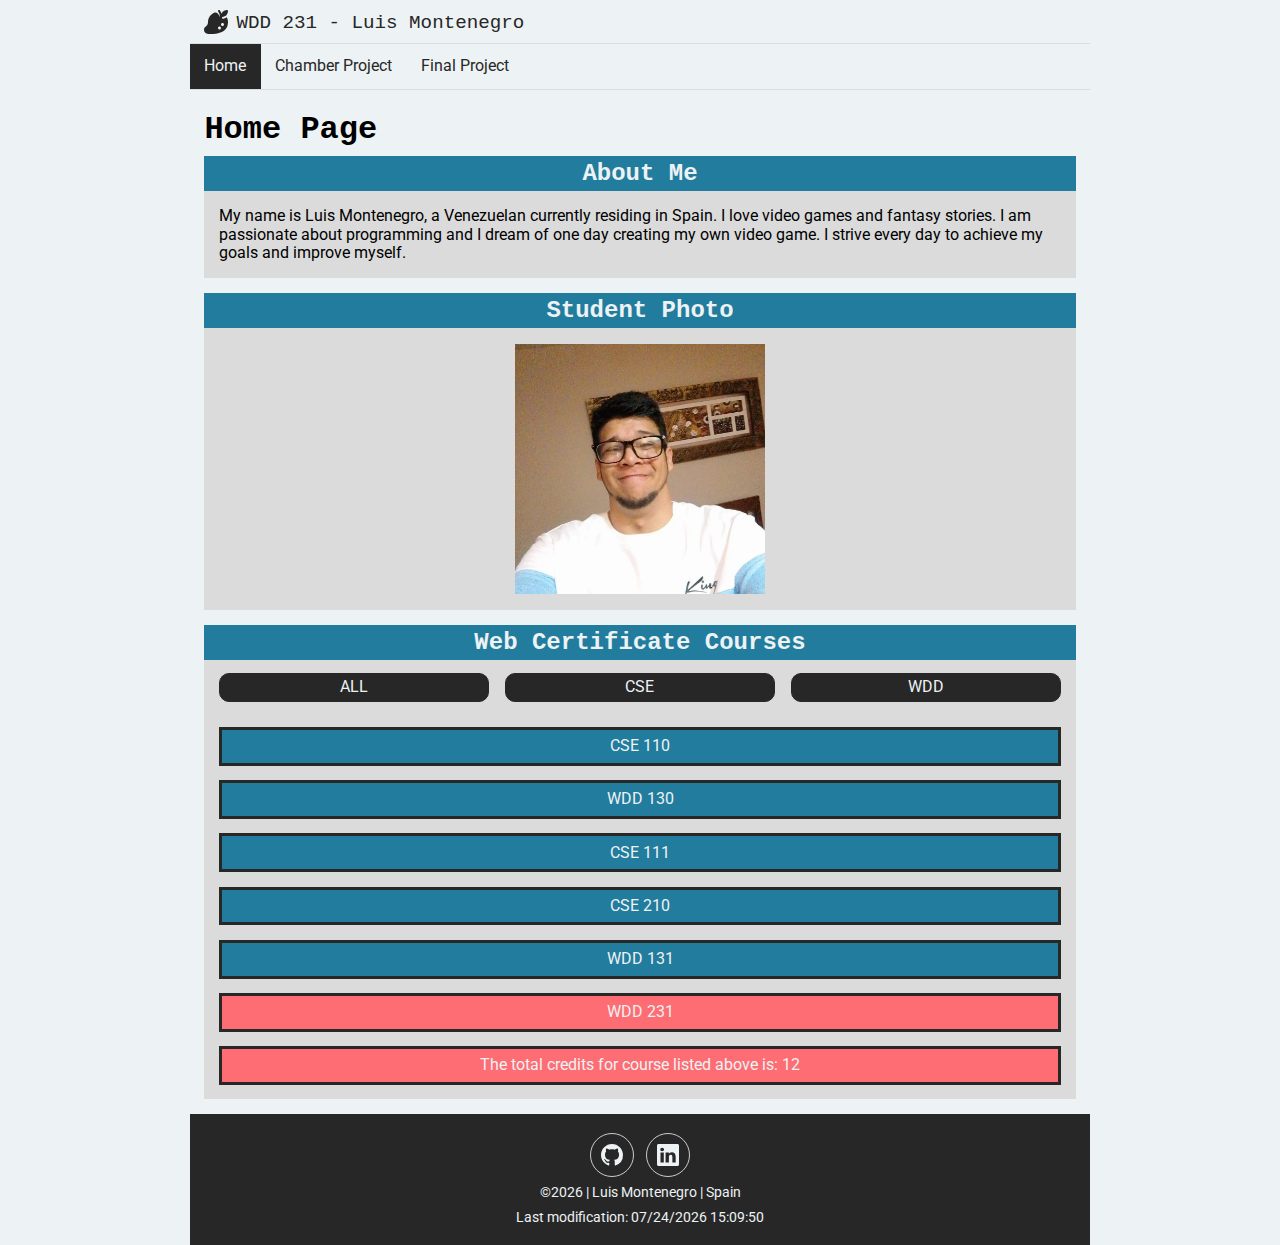
<file: index.html>
<!DOCTYPE html>
<html lang="en-US">

<head>
    <meta charset="UTF-8">
    <meta name="viewport" content="width=device-width, initial-scale=1.0">
    <title>WDD 231 – Home Page – Luis Montenegro</title>
    <meta name="author" content="Luis Eduardo Montenegro Llamozas">
    <meta name="description"
        content="Luis Eduardo Montenegro Llamozas's Home Page part of the WDD 231 Chamber of Commerce project">

    <link rel="stylesheet" href="styles/normalize.css">
    <link rel="stylesheet" href="styles/small.css">
    <link rel="stylesheet" href="styles/larger.css">
    <link rel="stylesheet" href="styles/index.css">

    <link rel="preconnect" href="https://fonts.googleapis.com">
    <link rel="preconnect" href="https://fonts.gstatic.com" crossorigin>
    <link href="https://fonts.googleapis.com/css2?family=Roboto:wght@100..900&display=swap" rel="stylesheet">

    <script src="scripts/navigation.js" defer></script>
    <script src="scripts/getdates.js" defer></script>
    <script src="scripts/getcourses.js" defer></script>
</head>

<body>
    <header>
        <img src="images/home.svg" alt="Site Logo" width="1" height="1">
        <span>WDD 231 - Luis Montenegro</span>
        <button id="nav-button" class="hamburger" aria-label="navigation"></button>
    </header>
    <nav id="nav-bar" class="navigation">
        <ul>
            <li class="current"><a href="#">Home</a></li>
            <li><a href="#">Chamber Project</a></li>
            <li><a href="#">Final Project</a></li>
        </ul>
    </nav>
    <main>
        <h1>Home Page</h1>
        <section class="about-me">
            <h2>About Me</h2>
            <p>My name is Luis Montenegro, a Venezuelan currently residing in Spain. I love video games and fantasy
                stories. I am passionate about programming and I dream of one day creating my own video game. I
                strive
                every day to achieve my goals and improve myself.</p>
        </section>
        <section class="student-photo">
            <h2>Student Photo</h2>
            <picture>
                <source media="(min-width: 500px)" srcset="images/luismontenegro-medium.webp">
                <img src="images/luismontenegro-small.webp" alt="Luis Montenegro's photo" id="luisphoto"
                    class="luisphoto">
            </picture>

        </section>
        <section class="certificate-courses">
            <h2>Web Certificate Courses</h2>
            <div class="filter" id="filter">
                <button type="button" id="all" class="filter-button" aria-label="Show all courses">ALL</button>
                <button type="button" id="cse" class="filter-button" aria-label="Show CSE courses only">CSE</button>
                <button type="button" id="wdd" class="filter-button" aria-label="Show WDD courses only">WDD</button>
            </div>
            <div class="list" id="list"></div>
        </section>
    </main>
    <footer>
        <div class="social">
            <a href="https://github.com/devlmon" target="_blank"><img src="images/github.svg" alt="Github" width="1"
                    height="1"></a>
            <a href="https://www.linkedin.com/in/luismon7/" target="_blank"><img src="images/linkedin.svg"
                    alt="LinkedIn" width="1" height="1"></a>
        </div>
        <p>&copy;<span id="currentyear"></span> | Luis Montenegro | Spain</p>
        <p id="lastModified"></p>
    </footer>
</body>

</html>
</file>
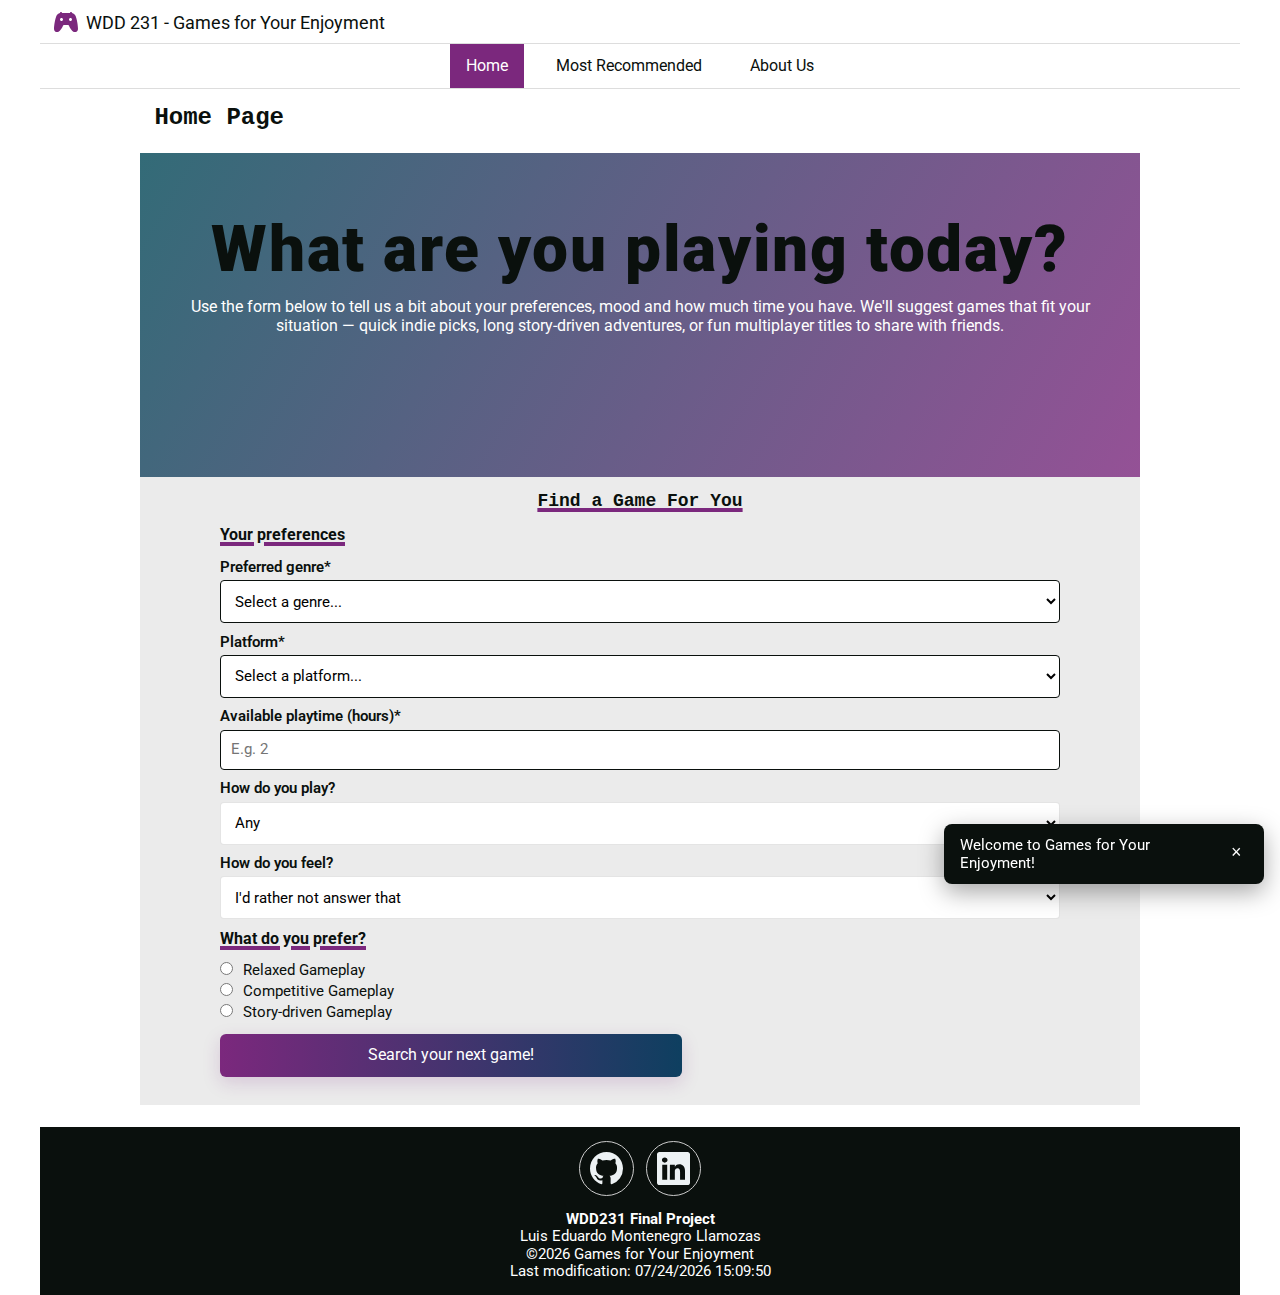
<file: final/index.html>
<!DOCTYPE html>
<html lang="en-US">

<head>
    <meta charset="UTF-8">
    <meta name="viewport" content="width=device-width, initial-scale=1.0">
    <title>Home - Games for Your Enjoyment</title>
    <meta name="author" content="Luis Eduardo Montenegro Llamozas">
    <meta name="description"
        content="Individual Website Project Home Page part of the Web Frontend Development I course of Luis Eduardo Montenegro Llamozas">

    <meta property="og:title" content="Home - Games for Your Enjoyment">
    <meta property="og:description"
        content="Individual Website Project Home Page part of the Web Frontend Development I course of Luis Eduardo Montenegro Llamozas.">
    <meta property="og:url" content="https://devlmon.github.io/wdd231/final/index.html">
    <meta property="og:image" content="https://devlmon.github.io/wdd231/final/meta-index.png" />

    <link rel="stylesheet" href="styles/normalize.css">
    <link rel="stylesheet" href="styles/small.css">
    <link rel="stylesheet" href="styles/larger.css">
    <link rel="stylesheet" href="styles/index.css">
    <link rel="icon" href="favicon.ico">

    <link rel="preconnect" href="https://fonts.googleapis.com">
    <link rel="preconnect" href="https://fonts.gstatic.com" crossorigin>
    <link href="https://fonts.googleapis.com/css2?family=Roboto:wght@100..900&display=swap" rel="stylesheet">

    <script type="module" src="scripts/index.mjs"></script>
</head>

<body>
    <header>
        <img src="images/logo.svg" alt="Site Logo" width="1" height="1">
        <span>WDD 231 - Games for Your Enjoyment</span>
        <button id="nav-button" class="hamburger" aria-label="navigation"></button>
    </header>
    <nav id="nav-bar" class="navigation">
        <ul>
            <li class="current"><a href="#">Home</a></li>
            <li><a href="recommended.html">Most Recommended</a></li>
            <li><a href="about.html">About Us</a></li>
        </ul>
    </nav>
    <main>
        <h1>Home Page</h1>
        <section class="hero-text">
            <p class="main-title">What are you playing today?</p>
            <p class="sub-text">Use the form below to tell us a bit about your preferences, mood and how much
                time you have. We'll suggest games that fit your situation — quick indie picks, long story-driven
                adventures, or fun multiplayer titles to share with friends.</p>
        </section>
        <section class="gaming-form">
            <h2>Find a Game For You</h2>
            <form action="yourgame.html" method="get" class="your-game-form">
                <fieldset>
                    <legend class="bold">Your preferences</legend>

                    <label for="genre"><span>Preferred genre*</span>
                        <select id="genre" name="genre" required>
                            <option value="" disabled selected>Select a genre...</option>
                            <option value="adventure">Adventure</option>
                            <option value="adventure">Sandbox</option>
                            <option value="rpg">RPG</option>
                            <option value="strategy">Strategy</option>
                            <option value="puzzle">Puzzle</option>
                            <option value="shooter">Shooter</option>
                            <option value="simulation">Narrative</option>
                            <option value="sports">Sports</option>
                        </select>
                    </label>

                    <label for="platform"><span>Platform*</span>
                        <select id="platform" name="platform" required>
                            <option value="" disabled selected>Select a platform...</option>
                            <option value="pc">PC</option>
                            <option value="console">Console</option>
                        </select>
                    </label>

                    <label for="playtime"><span>Available playtime (hours)*</span>
                        <input id="playtime" name="playtime" type="number" min="0" max="200" step="1"
                            placeholder="E.g. 2" required />
                    </label>

                    <label for="multiplayer"><span>How do you play?</span>
                        <select id="multiplayer" name="multiplayer">
                            <option value="any">Any</option>
                            <option value="singleplayer">Solo</option>
                            <option value="co-op">Co-op</option>
                            <option value="multiplayer">Multiplayer</option>
                        </select>
                    </label>

                    <label for="feeling"><span>How do you feel?</span>
                        <select id="feeling" name="feeling">
                            <option value="neutral">I'd rather not answer that</option>
                            <option value="fun">Fun</option>
                            <option value="adventurous">Adventurous</option>
                            <option value="mysterious">Mysterious</option>
                            <option value="curious">Curious</option>
                            <option value="challenging">Challenging</option>
                            <option value="thoughtful">Thoughtful</option>
                            <option value="fearful">Fearful</option>
                            <option value="builder">Builder</option>
                            <option value="imaginative">Imaginative</option>
                        </select>
                    </label>

                </fieldset>

                <fieldset>
                    <legend class="bold">What do you prefer?</legend>

                    <label><input type="radio" name="preferences" value="relaxed"> Relaxed Gameplay</label>
                    <label><input type="radio" name="preferences" value="competitive"> Competitive Gameplay</label>
                    <label><input type="radio" name="preferences" value="story"> Story-driven Gameplay</label>
                </fieldset>

                <input type="submit" value="Search your next game!">
            </form>
        </section>

    </main>


    <footer>
        <div class="social">
            <a href="https://github.com/devlmon" target="_blank"><img src="images/github.svg"
                    alt="Luis Montenegro's Github link" width="1" height="1"></a>
            <a href="https://www.linkedin.com/in/luismon7/" target="_blank"><img src="images/linkedin.svg"
                    alt="Luis Montenegro's LinkedIn link" width="1" height="1"></a>
        </div>
        <div class="project-info">
            <p class="bold">WDD231 Final Project</p>
            <p>Luis Eduardo Montenegro Llamozas</p>
            <p>&copy;<span id="currentyear"></span> Games for Your Enjoyment</p>
            <p id="lastModified"></p>
        </div>
    </footer>
</body>

</html>
</file>
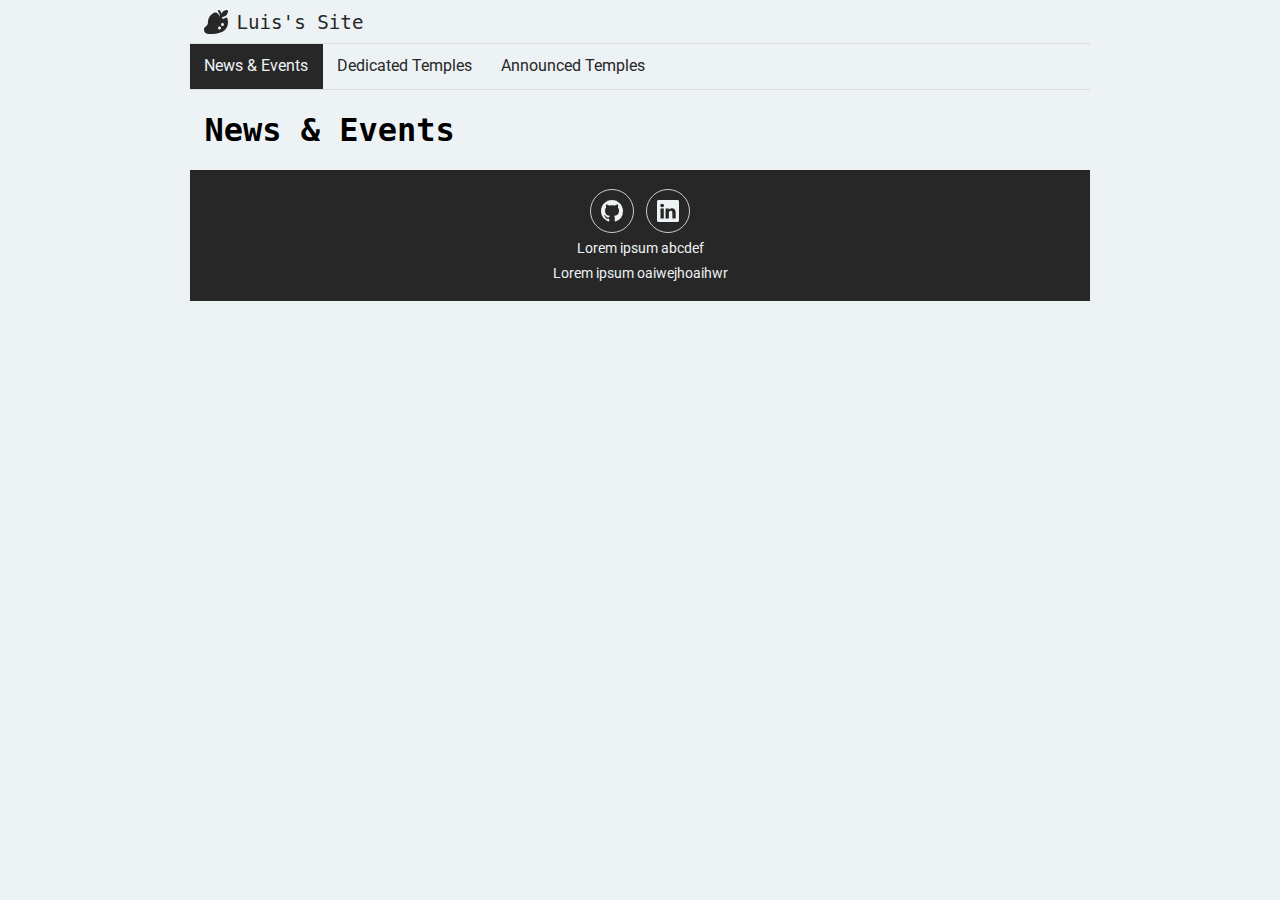
<file: index old.html>
<!DOCTYPE html>
<html lang="en-US">

<head>
    <meta charset="UTF-8">
    <meta name="viewport" content="width=device-width, initial-scale=1.0">
    <title>WDD 231 – Home Page – Luis Montenegro</title>
    <meta name="author" content="Luis Eduardo Montenegro Llamozas">
    <meta name="description"
        content="Luis Eduardo Montenegro Llamozas's Home Page part of the WDD 231 Chamber of Commerce project">

    <link rel="stylesheet" href="styles/normalize.css">
    <link rel="stylesheet" href="styles/small.css">
    <link rel="stylesheet" href="styles/larger.css">

    <link rel="preconnect" href="https://fonts.googleapis.com">
    <link rel="preconnect" href="https://fonts.gstatic.com" crossorigin>
    <link href="https://fonts.googleapis.com/css2?family=Roboto:wght@100..900&display=swap" rel="stylesheet">

    <script src="scripts/navigation.js" defer></script>
</head>

<body>
    <header>
        <img src="images/home.svg" alt="Site Logo" width="1" height="1">
        <span>Luis's Site</span>
        <button id="nav-button" class="hamburger" aria-label="navigation"></button>
    </header>
    <nav id="nav-bar" class="navigation">
        <ul>
            <li class="current"><a href="#">News & Events</a></li>
            <li><a href="#">Dedicated Temples</a></li>
            <li><a href="#">Announced Temples</a></li>
        </ul>
    </nav>
    <main>
        <h1>News & Events</h1>
    </main>
    <footer>
        <div class="social">
            <a href="https://github.com/devlmon" target="_blank"><img src="images/github.svg" alt="Github" width="1"
                    height="1"></a>
            <a href="https://www.linkedin.com/in/luismon7/" target="_blank"><img src="images/linkedin.svg"
                    alt="LinkedIn" width="1" height="1"></a>
        </div>
        <p>Lorem ipsum abcdef</p>
        <p>Lorem ipsum oaiwejhoaihwr</p>
    </footer>
</body>

</html>
</file>
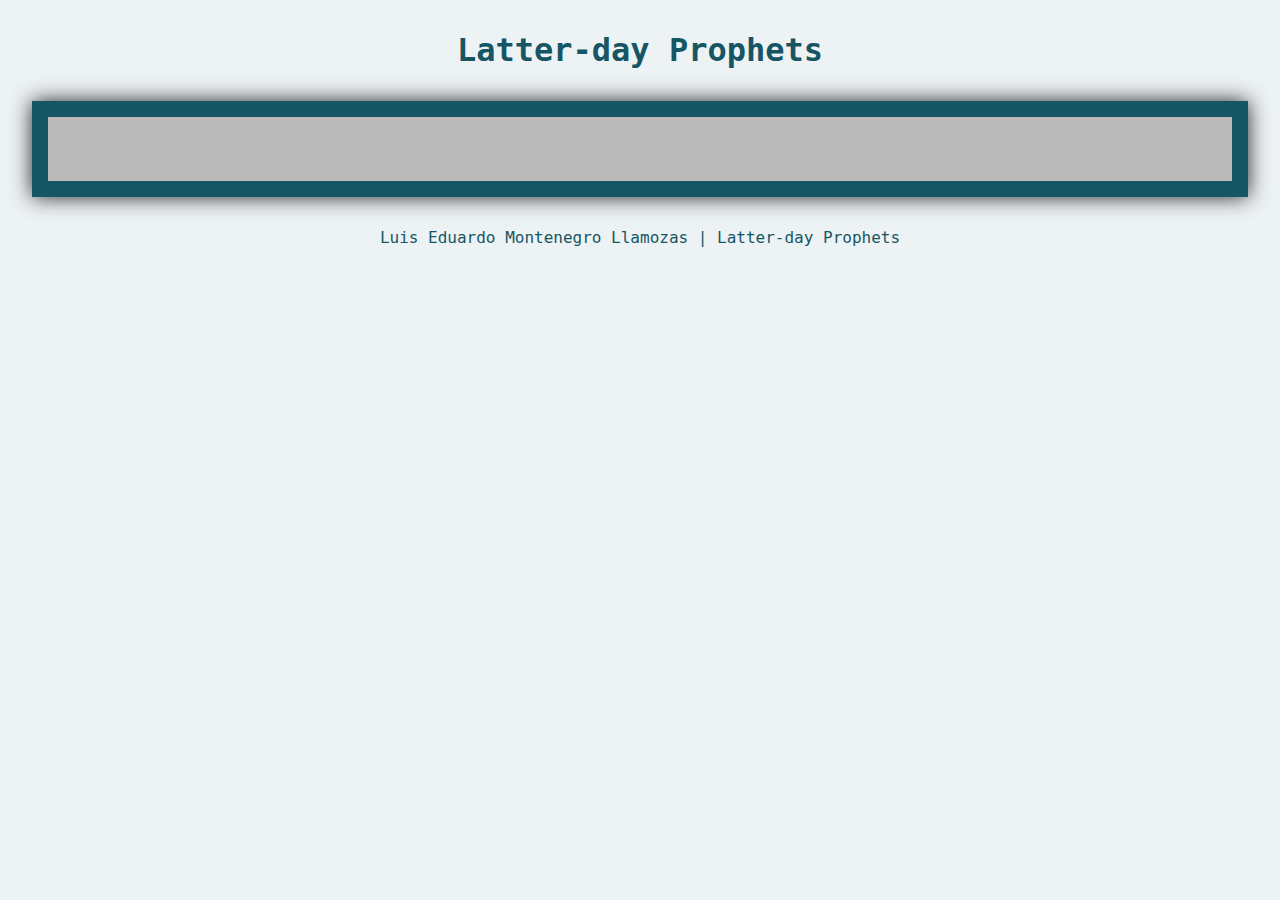
<file: prophets.html>
<!DOCTYPE html>
<html lang="en-US">

<head>
    <meta charset="UTF-8">
    <meta name="viewport" content="width=device-width, initial-scale=1.0">
    <title>WDD 231 – Prophets – Luis Montenegro</title>
    <meta name="author" content="Luis Eduardo Montenegro Llamozas">
    <meta name="description"
        content="Luis Eduardo Montenegro Llamozas's Prophets Page part of the WDD 231 W02 Learning Activity: The Fetch API">

    <meta property="og:title" content="WDD 231 – Prophets – Luis Montenegro">
    <meta property="og:description"
        content="Luis Eduardo Montenegro Llamozas's Prophets Page part of the WDD 231 W02 Learning Activity: The Fetch API.">
    <meta property="og:url" content="https://devlmon.github.io/wdd231/prophets.html">
    <meta property="og:image"
        content="https://raw.githubusercontent.com/devlmon/wdd231/refs/heads/main/images/meta-image.webp" />

    <link rel="stylesheet" href="styles/normalize.css">
    <link rel="stylesheet" href="styles/prophets.css">
    <link rel="icon" href="favicon.ico">

    <link rel="preconnect" href="https://fonts.googleapis.com">
    <link rel="preconnect" href="https://fonts.gstatic.com" crossorigin>
    <link href="https://fonts.googleapis.com/css2?family=Roboto:wght@100..900&display=swap" rel="stylesheet">

    <script src="scripts/prophets.js" defer></script>
</head>

<body>
    <header>
        <h1>Latter-day Prophets</h1>
    </header>
    <main>
        <div id="cards"></div>
    </main>
    <footer>
        Luis Eduardo Montenegro Llamozas | Latter-day Prophets
    </footer>
</body>

</html>
</file>
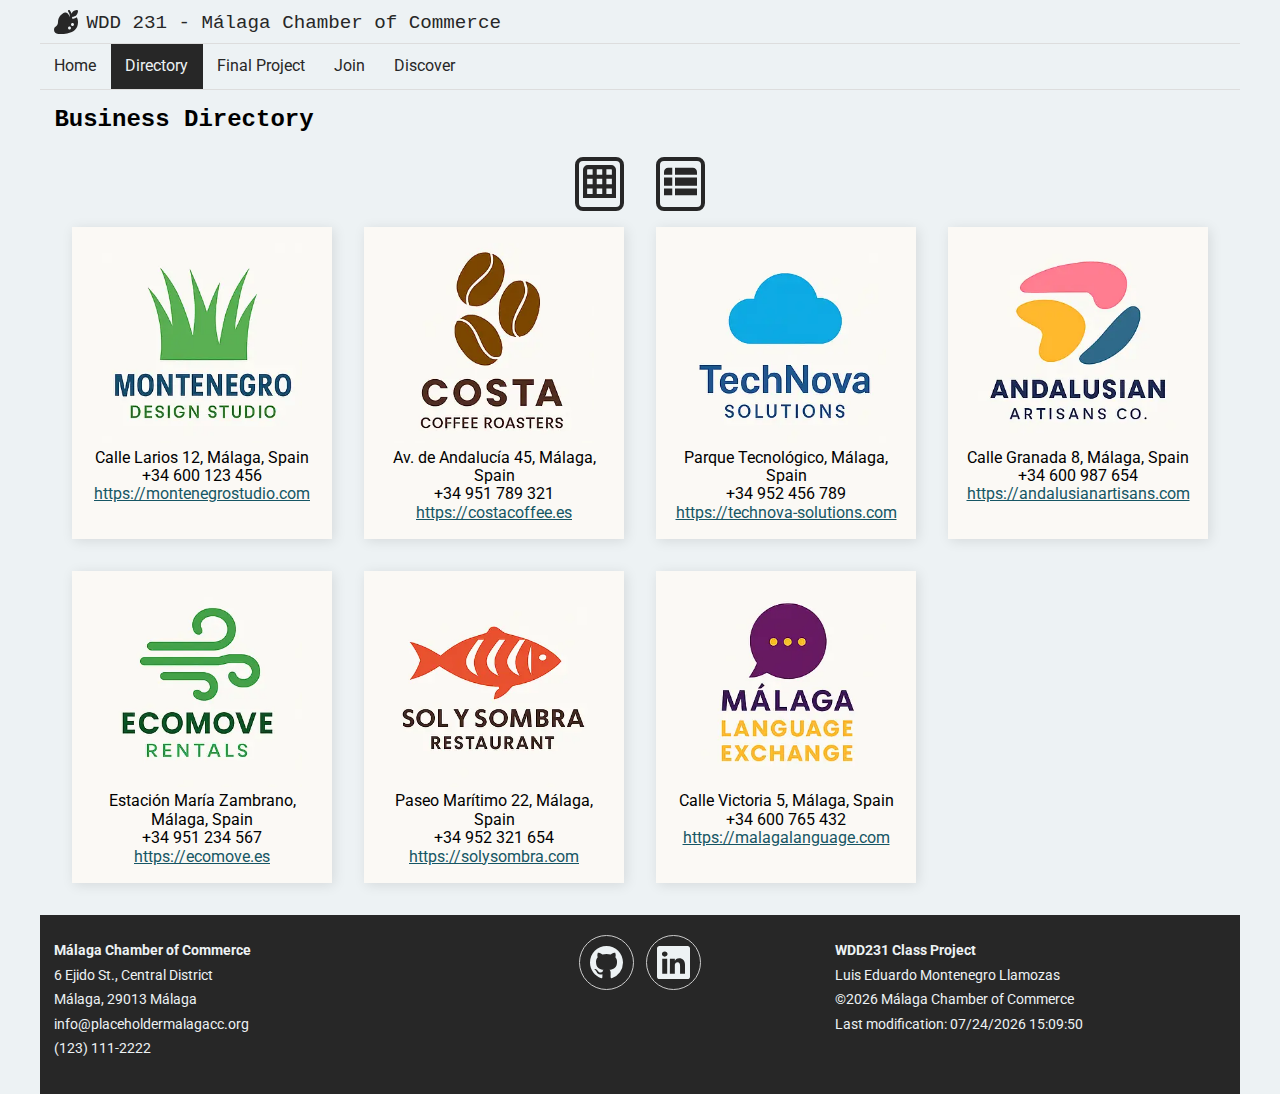
<file: chamber/directory.html>
<!DOCTYPE html>
<html lang="en-US">

<head>
    <meta charset="UTF-8">
    <meta name="viewport" content="width=device-width, initial-scale=1.0">
    <title>Chamber of Commerce – Directory – Luis Montenegro - WDD 231</title>
    <meta name="author" content="Luis Eduardo Montenegro Llamozas">
    <meta name="description"
        content="Luis Eduardo Montenegro Llamozas's Directory Page part of the WDD 231 Chamber of Commerce Project">

    <meta property="og:title" content="Chamber of Commerce – Directory – Luis Montenegro - WDD 231">
    <meta property="og:description"
        content="Luis Eduardo Montenegro Llamozas's Directory Page part of the WDD 231 Chamber of Commerce Project.">
    <meta property="og:url" content="https://devlmon.github.io/wdd231/chamber/directory.html">
    <meta property="og:image" content="https://devlmon.github.io/wdd231/chamber/meta-directory.png" />

    <link rel="stylesheet" href="styles/normalize.css">
    <link rel="stylesheet" href="styles/small.css">
    <link rel="stylesheet" href="styles/larger.css">
    <link rel="stylesheet" href="styles/directory.css">
    <link rel="icon" href="favicon.ico">

    <link rel="preconnect" href="https://fonts.googleapis.com">
    <link rel="preconnect" href="https://fonts.gstatic.com" crossorigin>
    <link href="https://fonts.googleapis.com/css2?family=Roboto:wght@100..900&display=swap" rel="stylesheet">

    <script src="scripts/navigation.js" defer></script>
    <script src="scripts/getdates.js" defer></script>
    <script src="scripts/getmembers.js" defer></script>
</head>

<body>
    <header>
        <img src="images/logo.svg" alt="Site Logo" width="1" height="1">
        <span>WDD 231 - Málaga Chamber of Commerce</span>
        <button id="nav-button" class="hamburger" aria-label="navigation"></button>
    </header>
    <nav id="nav-bar" class="navigation">
        <ul>
            <li><a href="#">Home</a></li>
            <li class="current"><a href="#">Directory</a></li>
            <li><a href="#">Final Project</a></li>
            <li><a href="#">Join</a></li>
            <li><a href="#">Discover</a></li>
        </ul>
    </nav>
    <main>
        <h1>Business Directory</h1>
        <div class="view-selectors">
            <button id="view-selector-grid" class="view-selector" aria-label="button to display cards in a grid">
                <img src="images/grid.svg" alt="grid" width="1" height="1">
            </button>
            <button id="view-selector-table" class="view-selector" aria-label="button to display cards in a table">
                <img src="images/table.svg" alt="table" width="1" height="1">
            </button>
        </div>
        <div id="cards" class="show-grid">
            <!-- Cards will be populated here by getmembers.js -->
        </div>
    </main>
    <footer>
        <div class="direction">
            <p class="bold">Málaga Chamber of Commerce</p>
            <p>6 Ejido St., Central District</p>
            <p>Málaga, 29013 Málaga</p>
            <p>info@placeholdermalagacc.org</p>
            <p>(123) 111-2222</p>
        </div>
        <div class="social">
            <a href="https://github.com/devlmon" target="_blank"><img src="images/github.svg"
                    alt="Luis Montenegro's Github link" width="1" height="1"></a>
            <a href="https://www.linkedin.com/in/luismon7/" target="_blank"><img src="images/linkedin.svg"
                    alt="Luis Montenegro's LinkedIn link" width="1" height="1"></a>
        </div>
        <div class="project-info">
            <p class="bold">WDD231 Class Project</p>
            <p>Luis Eduardo Montenegro Llamozas</p>
            <p>&copy;<span id="currentyear"></span> Málaga Chamber of Commerce</p>
            <p id="lastModified"></p>
        </div>
    </footer>
</body>

</html>
</file>
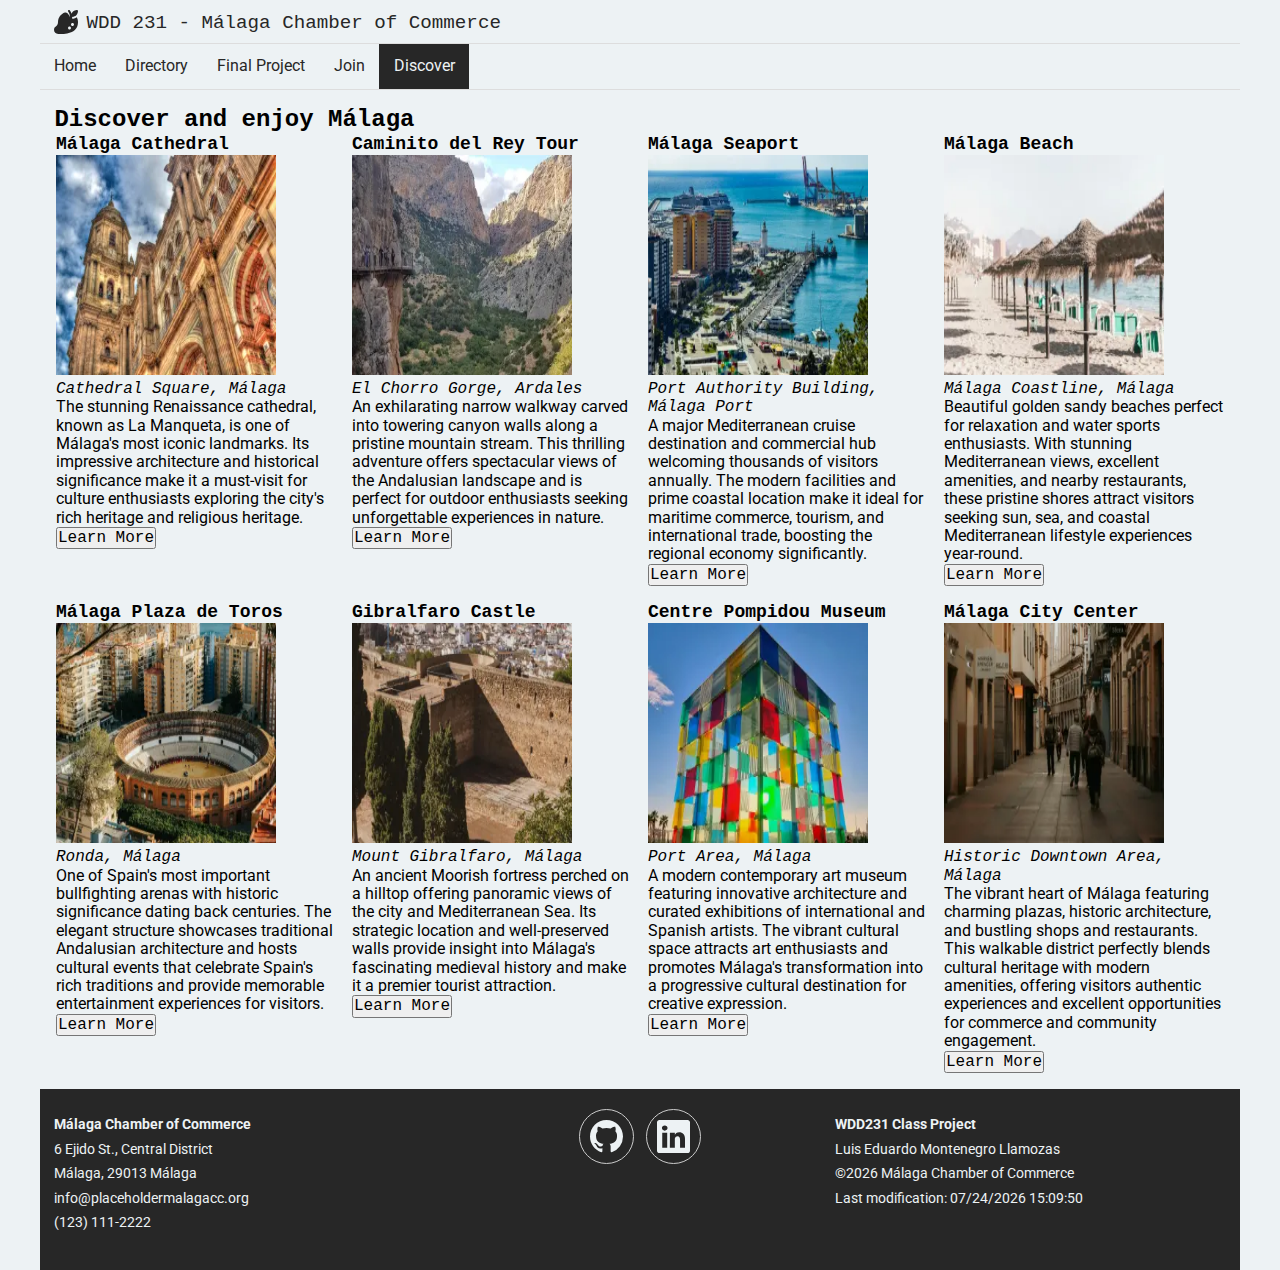
<file: chamber/discover.html>
<!DOCTYPE html>
<html lang="en-US">

<head>
    <meta charset="UTF-8">
    <meta name="viewport" content="width=device-width, initial-scale=1.0">
    <title>Chamber of Commerce – Discover – Luis Montenegro - WDD 231</title>
    <meta name="author" content="Luis Eduardo Montenegro Llamozas">
    <meta name="description"
        content="Luis Eduardo Montenegro Llamozas's Discover Page part of the WDD 231 Chamber of Commerce Project">

    <meta property="og:title" content="Chamber of Commerce – Discover – Luis Montenegro - WDD 231">
    <meta property="og:description"
        content="Luis Eduardo Montenegro Llamozas's Discover Page part of the WDD 231 Chamber of Commerce Project.">
    <meta property="og:url" content="https://devlmon.github.io/wdd231/chamber/discover.html">
    <meta property="og:image" content="https://devlmon.github.io/wdd231/chamber/meta-discover.png" />

    <link rel="stylesheet" href="styles/normalize.css">
    <link rel="stylesheet" href="styles/small.css">
    <link rel="stylesheet" href="styles/larger.css">
    <link rel="stylesheet" href="styles/discover.css">
    <link rel="icon" href="favicon.ico">

    <link rel="preconnect" href="https://fonts.googleapis.com">
    <link rel="preconnect" href="https://fonts.gstatic.com" crossorigin>
    <link href="https://fonts.googleapis.com/css2?family=Roboto:wght@100..900&display=swap" rel="stylesheet">

    <script src="scripts/navigation.js" defer></script>
    <script src="scripts/getdates.js" defer></script>
    <script src="scripts/getplaces.js" defer></script>
</head>

<body>
    <header>
        <img src="images/logo.svg" alt="Site Logo" width="1" height="1">
        <span>WDD 231 - Málaga Chamber of Commerce</span>
        <button id="nav-button" class="hamburger" aria-label="navigation"></button>
    </header>
    <nav id="nav-bar" class="navigation">
        <ul>
            <li><a href="index.html">Home</a></li>
            <li><a href="directory.html">Directory</a></li>
            <li><a href="../final/index.html">Final Project</a></li>
            <li><a href="join.html">Join</a></li>
            <li class="current"><a href="#">Discover</a></li>
        </ul>
    </nav>
    <main>
        <h1>Discover and enjoy Málaga</h1>
        <div id="cards">
            <!-- Cards will be populated here by getplaces.js -->
        </div>
    </main>
    <footer>
        <div class="direction">
            <p class="bold">Málaga Chamber of Commerce</p>
            <p>6 Ejido St., Central District</p>
            <p>Málaga, 29013 Málaga</p>
            <p>info@placeholdermalagacc.org</p>
            <p>(123) 111-2222</p>
        </div>
        <div class="social">
            <a href="https://github.com/devlmon" target="_blank"><img src="images/github.svg"
                    alt="Luis Montenegro's Github link" width="1" height="1"></a>
            <a href="https://www.linkedin.com/in/luismon7/" target="_blank"><img src="images/linkedin.svg"
                    alt="Luis Montenegro's LinkedIn link" width="1" height="1"></a>
        </div>
        <div class="project-info">
            <p class="bold">WDD231 Class Project</p>
            <p>Luis Eduardo Montenegro Llamozas</p>
            <p>&copy;<span id="currentyear"></span> Málaga Chamber of Commerce</p>
            <p id="lastModified"></p>
        </div>
    </footer>
</body>

</html>
</file>
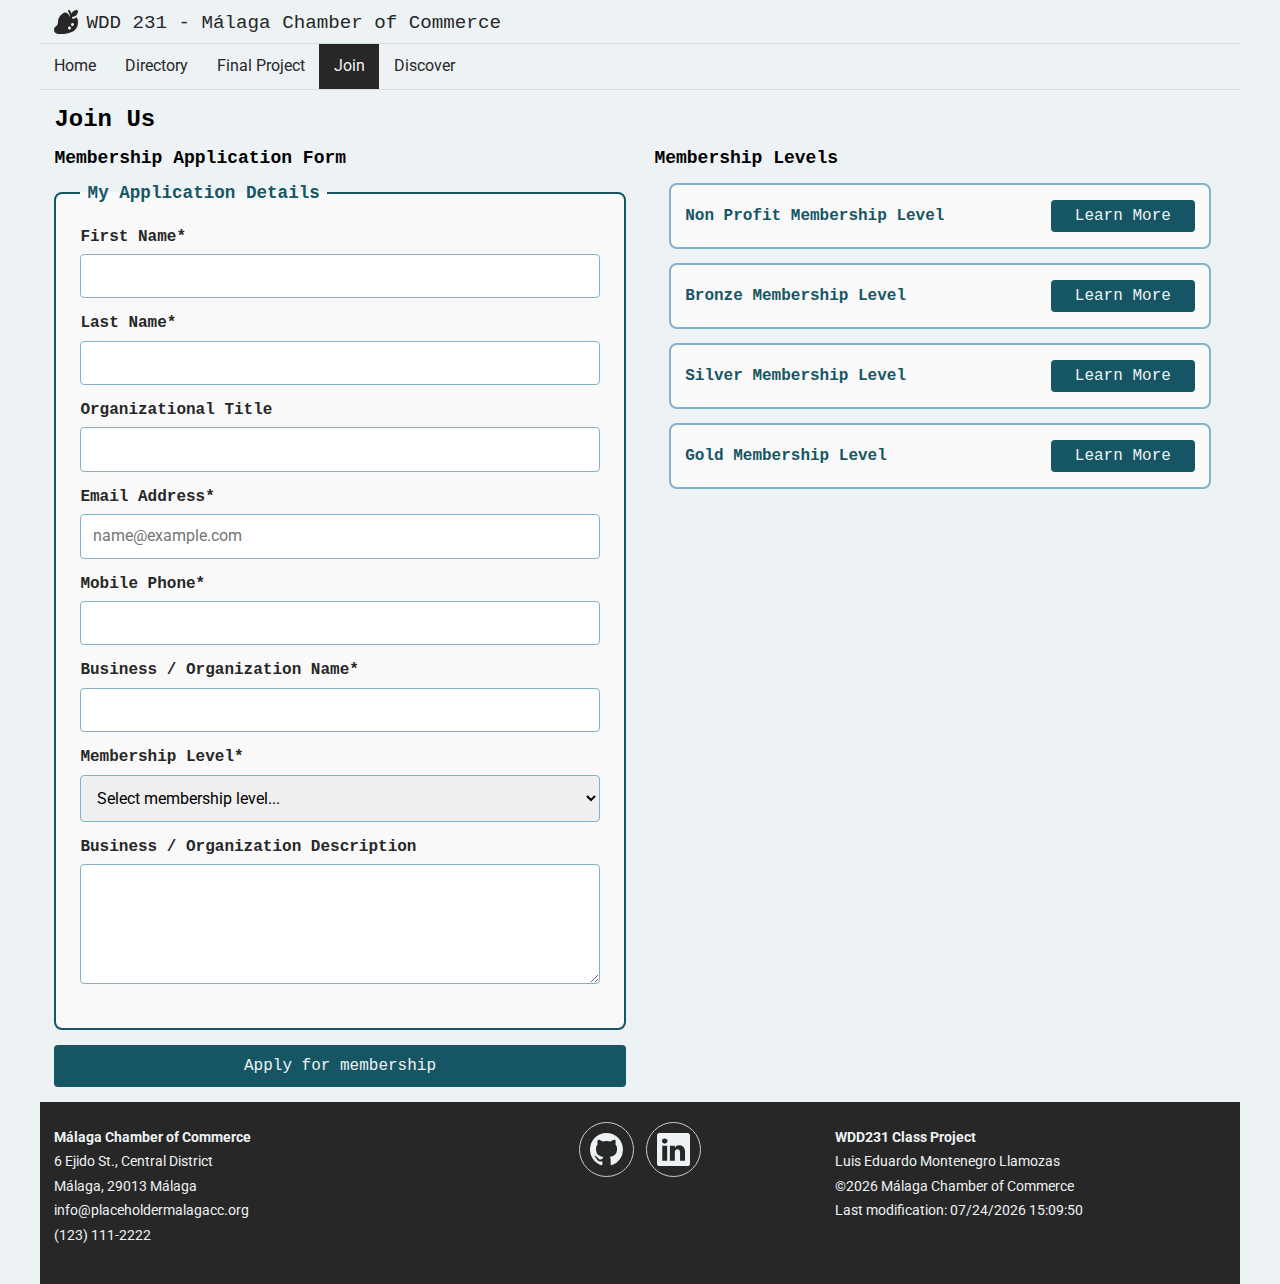
<file: chamber/join.html>
<!DOCTYPE html>
<html lang="en-US">

<head>
    <meta charset="UTF-8">
    <meta name="viewport" content="width=device-width, initial-scale=1.0">
    <title>Chamber of Commerce – Join – Luis Montenegro - WDD 231</title>
    <meta name="author" content="Luis Eduardo Montenegro Llamozas">
    <meta name="description"
        content="Luis Eduardo Montenegro Llamozas's Join Page part of the WDD 231 Chamber of Commerce Project">

    <meta property="og:title" content="Chamber of Commerce – Join – Luis Montenegro - WDD 231">
    <meta property="og:description"
        content="Luis Eduardo Montenegro Llamozas's Join Page part of the WDD 231 Chamber of Commerce Project.">
    <meta property="og:url" content="https://devlmon.github.io/wdd231/chamber/index.html">
    <meta property="og:image" content="https://devlmon.github.io/wdd231/chamber/meta-index.png" />

    <link rel="stylesheet" href="styles/normalize.css">
    <link rel="stylesheet" href="styles/small.css">
    <link rel="stylesheet" href="styles/larger.css">
    <link rel="stylesheet" href="styles/join.css">
    <link rel="icon" href="favicon.ico">

    <link rel="preconnect" href="https://fonts.googleapis.com">
    <link rel="preconnect" href="https://fonts.gstatic.com" crossorigin>
    <link href="https://fonts.googleapis.com/css2?family=Roboto:wght@100..900&display=swap" rel="stylesheet">

    <script src="scripts/navigation.js" defer></script>
    <script src="scripts/getdates.js" defer></script>
    <script src="scripts/membership.js" defer></script>
</head>

<body>
    <header>
        <img src="images/logo.svg" alt="Site Logo" width="1" height="1">
        <span>WDD 231 - Málaga Chamber of Commerce</span>
        <button id="nav-button" class="hamburger" aria-label="navigation"></button>
    </header>
    <nav id="nav-bar" class="navigation">
        <ul>
            <li><a href="index.html">Home</a></li>
            <li><a href="directory.html">Directory</a></li>
            <li><a href="#">Final Project</a></li>
            <li class="current"><a href="#">Join</a></li>
            <li><a href="#">Discover</a></li>
        </ul>
    </nav>
    <main>
        <h1>Join Us</h1>
        <section class="membership-form">
            <h2>Membership Application Form</h2>
            <form action="thankyou.html" method="get" class="join-us-form">
                <fieldset>
                    <legend class="bold">My Application Details</legend>

                    <label for="first-name"><span>First Name*</span>
                        <input id="first-name" name="first-name" type="text" title="Applicant's first name"
                            autocomplete="given-name" required></label>

                    <label for="last-name"><span>Last Name*</span>
                        <input id="last-name" name="last-name" type="text" title="Applicant's last name"
                            autocomplete="family-name" required></label>

                    <label for="org-title"><span>Organizational Title</span>
                        <input id="org-title" name="org-title" type="text"
                            title="Applicant's organizational title (letters, hyphens and spaces only, min 7 chars)"
                            autocomplete="organization-title" pattern="^[A-Za-z -]{7,}$"></label>

                    <label for="email"><span>Email Address*</span>
                        <input id="email" name="email" type="email" title="Applicant's email address"
                            autocomplete="email" placeholder="name@example.com" required></label>

                    <label for="phone"><span>Mobile Phone*</span>
                        <input id="phone" name="phone" type="tel" title="Applicant's mobile phone" autocomplete="tel"
                            required></label>

                    <label for="organization"><span>Business / Organization Name*</span>
                        <input id="organization" name="organization" type="text" title="Business or organization name"
                            autocomplete="organization" required></label>

                    <label for="membership"><span>Membership Level*</span>
                        <select id="membership" name="membership" required>
                            <option value="" disabled selected>Select membership level...</option>
                            <option value="np">NP Membership</option>
                            <option value="bronze">Bronze Membership</option>
                            <option value="silver">Silver Membership</option>
                            <option value="gold">Gold Membership</option>
                        </select></label>

                    <label for="description"><span>Business / Organization Description</span>
                        <textarea id="description" name="description"
                            title="Short description of the business or organization"></textarea></label>

                    <input type="hidden" id="timestamp" name="timestamp" value="">

                </fieldset>

                <input type="submit" value="Apply for membership">
            </form>
        </section>
        <section class="membership levels">
            <h2>Membership Levels</h2>
            <div class="level-box" id="non-profit">
                <h3>Non Profit Membership Level</h3>
                <button class="level-button" id="np-levelButton">Learn More</button>
            </div>
            <div class="level-box" id="bronze-profit">
                <h3>Bronze Membership Level</h3>
                <button class="level-button" id="bronze-levelButton">Learn More</button>
            </div>
            <div class="level-box" id="silver-profit">
                <h3>Silver Membership Level</h3>
                <button class="level-button" id="silver-levelButton">Learn More</button>
            </div>
            <div class="level-box" id="gold-profit">
                <h3>Gold Membership Level</h3>
                <button class="level-button" id="gold-levelButton">Learn More</button>
            </div>
            <dialog id="dialogBox">
                <div></div>
                <button id="closeDialogBox"></button>
            </dialog>
        </section>

    </main>
    <footer>
        <div class="direction">
            <p class="bold">Málaga Chamber of Commerce</p>
            <p>6 Ejido St., Central District</p>
            <p>Málaga, 29013 Málaga</p>
            <p>info@placeholdermalagacc.org</p>
            <p>(123) 111-2222</p>
        </div>
        <div class="social">
            <a href="https://github.com/devlmon" target="_blank"><img src="images/github.svg"
                    alt="Luis Montenegro's Github link" width="1" height="1"></a>
            <a href="https://www.linkedin.com/in/luismon7/" target="_blank"><img src="images/linkedin.svg"
                    alt="Luis Montenegro's LinkedIn link" width="1" height="1"></a>
        </div>
        <div class="project-info">
            <p class="bold">WDD231 Class Project</p>
            <p>Luis Eduardo Montenegro Llamozas</p>
            <p>&copy;<span id="currentyear"></span> Málaga Chamber of Commerce</p>
            <p id="lastModified"></p>
        </div>
    </footer>
</body>

</html>
</file>
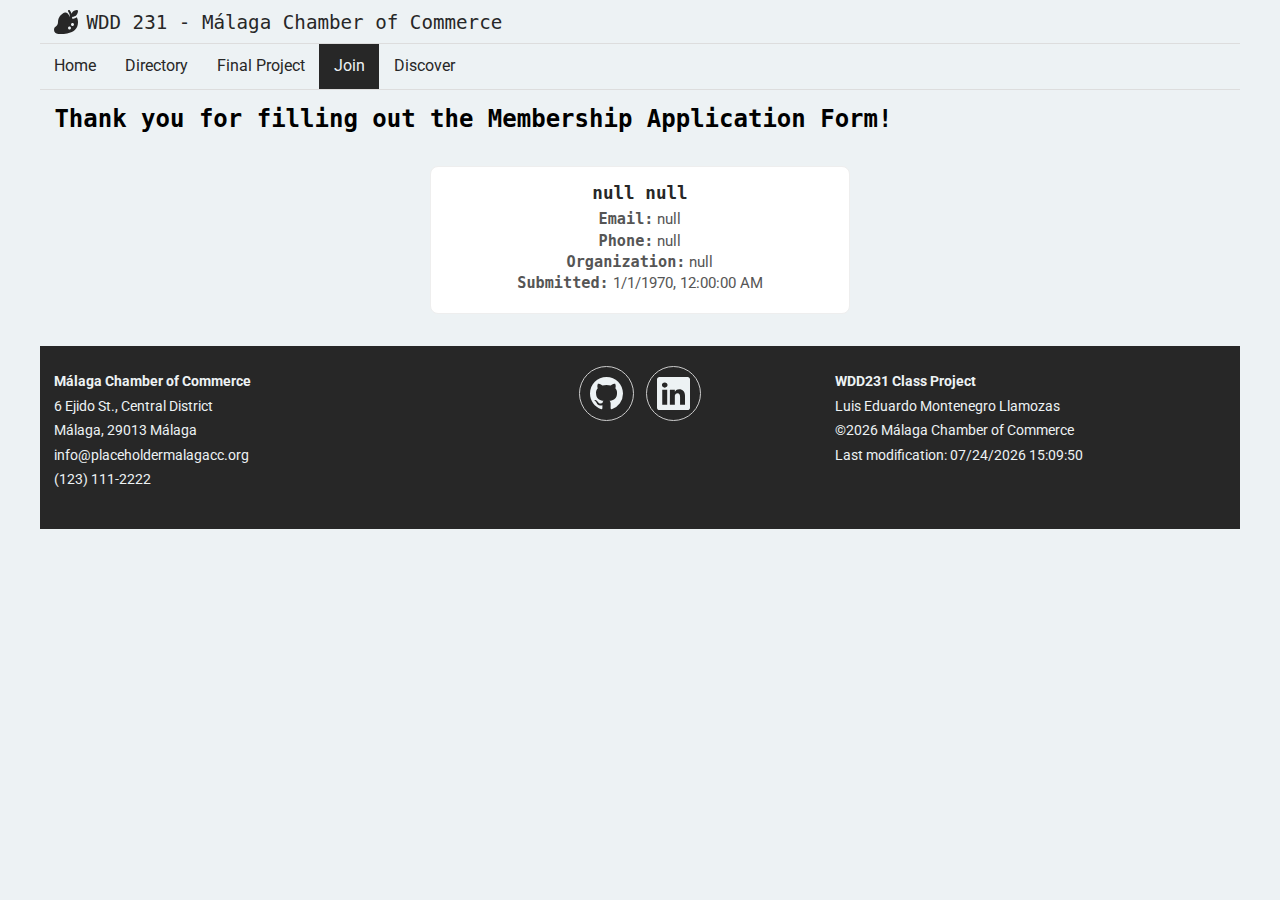
<file: chamber/thankyou.html>
<!DOCTYPE html>
<html lang="en-US">

<head>
    <meta charset="UTF-8">
    <meta name="viewport" content="width=device-width, initial-scale=1.0">
    <title>Thank you!</title>
    <meta name="author" content="Luis Eduardo Montenegro Llamozas">
    <meta name="description"
        content="Luis Eduardo Montenegro Llamozas's Thanks Page part of the WDD 231 Chamber of Commerce Project">

    <link rel="stylesheet" href="styles/normalize.css">
    <link rel="stylesheet" href="styles/small.css">
    <link rel="stylesheet" href="styles/larger.css">
    <link rel="stylesheet" href="styles/thankyou.css">
    <link rel="icon" href="favicon.ico">

    <link rel="preconnect" href="https://fonts.googleapis.com">
    <link rel="preconnect" href="https://fonts.gstatic.com" crossorigin>
    <link href="https://fonts.googleapis.com/css2?family=Roboto:wght@100..900&display=swap" rel="stylesheet">

    <script src="scripts/navigation.js" defer></script>
    <script src="scripts/getdates.js" defer></script>
    <script src="scripts/getformdata.js" defer></script>
</head>

<body>
    <header>
        <img src="images/logo.svg" alt="Site Logo" width="1" height="1">
        <span>WDD 231 - Málaga Chamber of Commerce</span>
        <button id="nav-button" class="hamburger" aria-label="navigation"></button>
    </header>
    <nav id="nav-bar" class="navigation">
        <ul>
            <li><a href="index.html">Home</a></li>
            <li><a href="directory.html">Directory</a></li>
            <li><a href="#">Final Project</a></li>
            <li class="current"><a href="#">Join</a></li>
            <li><a href="#">Discover</a></li>
        </ul>
    </nav>
    <main>
        <h1>Thank you for filling out the Membership Application Form!</h1>
        <div class="form-information">
            <h2 id="full-name"></h2>
            <p id="email"></p>
            <p id="phone"></p>
            <p id="organization"></p>
            <p id="timestamp"></p>
        </div>

    </main>
    <footer>
        <div class="direction">
            <p class="bold">Málaga Chamber of Commerce</p>
            <p>6 Ejido St., Central District</p>
            <p>Málaga, 29013 Málaga</p>
            <p>info@placeholdermalagacc.org</p>
            <p>(123) 111-2222</p>
        </div>
        <div class="social">
            <a href="https://github.com/devlmon" target="_blank"><img src="images/github.svg"
                    alt="Luis Montenegro's Github link" width="1" height="1"></a>
            <a href="https://www.linkedin.com/in/luismon7/" target="_blank"><img src="images/linkedin.svg"
                    alt="Luis Montenegro's LinkedIn link" width="1" height="1"></a>
        </div>
        <div class="project-info">
            <p class="bold">WDD231 Class Project</p>
            <p>Luis Eduardo Montenegro Llamozas</p>
            <p>&copy;<span id="currentyear"></span> Málaga Chamber of Commerce</p>
            <p id="lastModified"></p>
        </div>
    </footer>
</body>

</html>
</file>
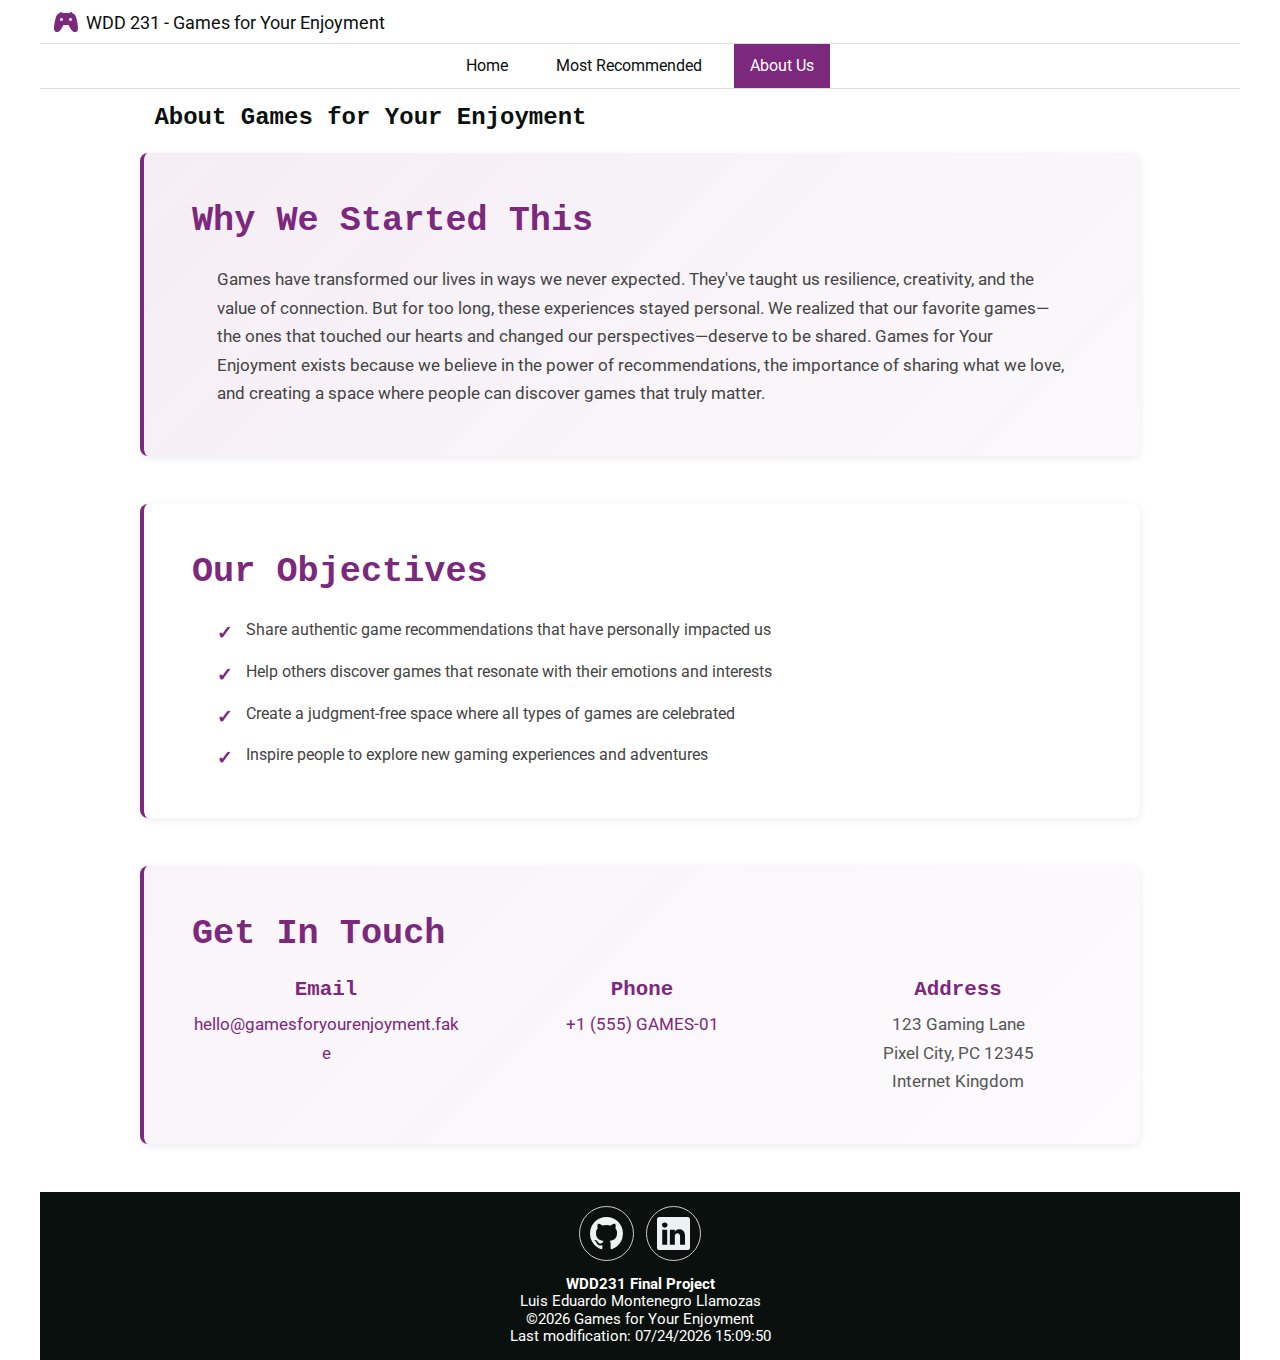
<file: final/about.html>
<!DOCTYPE html>
<html lang="en-US">

<head>
    <meta charset="UTF-8">
    <meta name="viewport" content="width=device-width, initial-scale=1.0">
    <title>About Games for Your Enjoyment - Games for Your Enjoyment</title>
    <meta name="author" content="Luis Eduardo Montenegro Llamozas">
    <meta name="description"
        content="Individual Website Project About Page part of the Web Frontend Development I course of Luis Eduardo Montenegro Llamozas">

    <meta property="og:title" content="About Games for Your Enjoyment - Games for Your Enjoyment">
    <meta property="og:description"
        content="Individual Website Project About Page part of the Web Frontend Development I course of Luis Eduardo Montenegro Llamozas.">
    <meta property="og:url" content="https://devlmon.github.io/wdd231/final/about.html">
    <meta property="og:image" content="https://devlmon.github.io/wdd231/final/meta-about.png" />

    <link rel="stylesheet" href="styles/normalize.css">
    <link rel="stylesheet" href="styles/small.css">
    <link rel="stylesheet" href="styles/larger.css">
    <link rel="stylesheet" href="styles/about.css">
    <link rel="icon" href="favicon.ico">

    <link rel="preconnect" href="https://fonts.googleapis.com">
    <link rel="preconnect" href="https://fonts.gstatic.com" crossorigin>
    <link href="https://fonts.googleapis.com/css2?family=Roboto:wght@100..900&display=swap" rel="stylesheet">

    <script type="module" src="scripts/basic.mjs"></script>
</head>

<body>
    <header>
        <img src="images/logo.svg" alt="Site Logo" width="1" height="1">
        <span>WDD 231 - Games for Your Enjoyment</span>
        <button id="nav-button" class="hamburger" aria-label="navigation"></button>
    </header>
    <nav id="nav-bar" class="navigation">
        <ul>
            <li><a href="index.html">Home</a></li>
            <li><a href="recommended.html">Most Recommended</a></li>
            <li class="current"><a href="#">About Us</a></li>
        </ul>
    </nav>
    <main>
        <h1>About Games for Your Enjoyment</h1>

        <!-- Section 1: The Reasoning -->
        <section class="about-section reasoning-section">
            <h2>Why We Started This</h2>
            <p>Games have transformed our lives in ways we never expected. They've taught us resilience, creativity, and
                the value of connection. But for too long, these experiences stayed personal. We realized that our
                favorite games—the ones that touched our hearts and changed our perspectives—deserve to be shared. Games
                for Your Enjoyment exists because we believe in the power of recommendations, the importance of sharing
                what we love, and creating a space where people can discover games that truly matter.</p>
        </section>

        <!-- Section 2: Our Objectives -->
        <section class="about-section objectives-section">
            <h2>Our Objectives</h2>
            <ul class="objectives-list">
                <li>Share authentic game recommendations that have personally impacted us</li>
                <li>Help others discover games that resonate with their emotions and interests</li>
                <li>Create a judgment-free space where all types of games are celebrated</li>
                <li>Inspire people to explore new gaming experiences and adventures</li>
            </ul>
        </section>

        <!-- Section 3: Contact Information -->
        <section class="about-section contact-section">
            <h2>Get In Touch</h2>
            <div class="contact-info">
                <div class="contact-item">
                    <h3>Email</h3>
                    <p><a href="mailto:hello@gamesforyourenjoyment.fake">hello@gamesforyourenjoyment.fake</a></p>
                </div>
                <div class="contact-item">
                    <h3>Phone</h3>
                    <p><a href="tel:+1-555-GAMES-01">+1 (555) GAMES-01</a></p>
                </div>
                <div class="contact-item">
                    <h3>Address</h3>
                    <p>123 Gaming Lane<br>Pixel City, PC 12345<br>Internet Kingdom</p>
                </div>
            </div>
        </section>

    </main>


    <footer>
        <div class="social">
            <a href="https://github.com/devlmon" target="_blank"><img src="images/github.svg"
                    alt="Luis Montenegro's Github link" width="1" height="1"></a>
            <a href="https://www.linkedin.com/in/luismon7/" target="_blank"><img src="images/linkedin.svg"
                    alt="Luis Montenegro's LinkedIn link" width="1" height="1"></a>
        </div>
        <div class="project-info">
            <p class="bold">WDD231 Final Project</p>
            <p>Luis Eduardo Montenegro Llamozas</p>
            <p>&copy;<span id="currentyear"></span> Games for Your Enjoyment</p>
            <p id="lastModified"></p>
        </div>
    </footer>
</body>

</html>
</file>
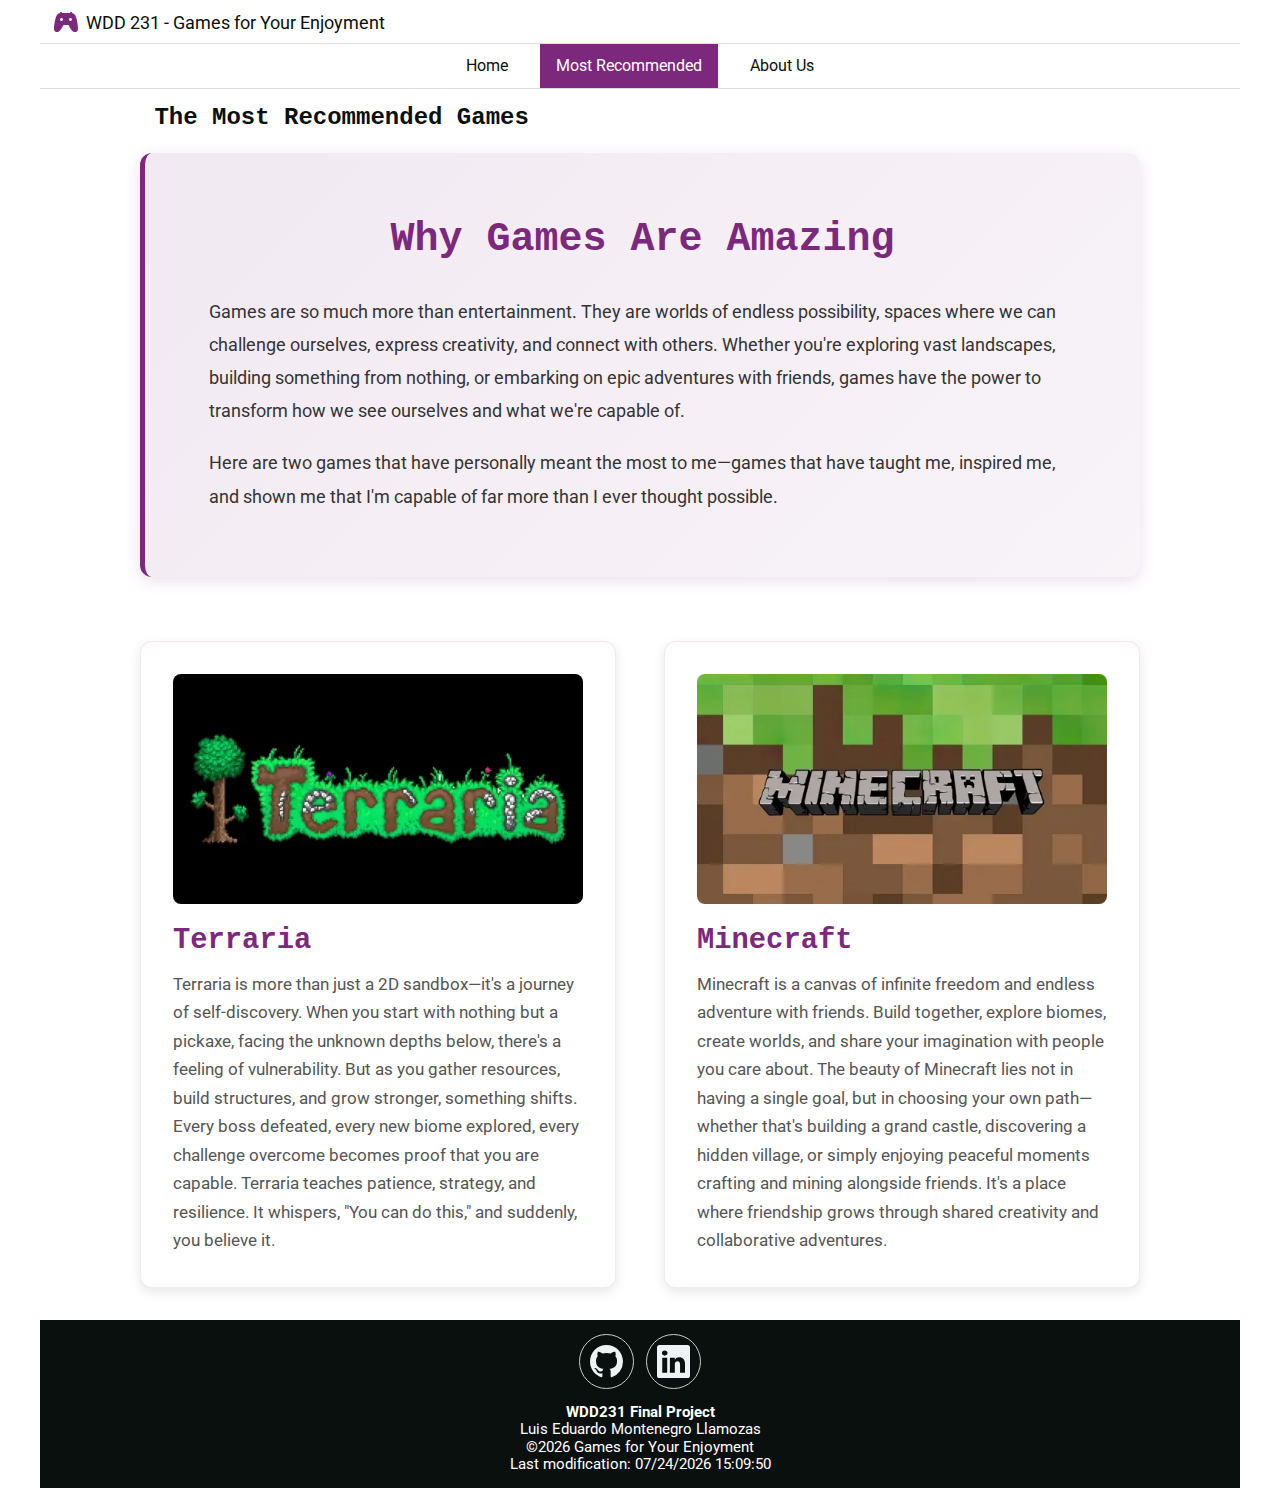
<file: final/recommended.html>
<!DOCTYPE html>
<html lang="en-US">

<head>
    <meta charset="UTF-8">
    <meta name="viewport" content="width=device-width, initial-scale=1.0">
    <title>Most Recommended Games - Games for Your Enjoyment</title>
    <meta name="author" content="Luis Eduardo Montenegro Llamozas">
    <meta name="description"
        content="Individual Website Project Most Recommended Games Page part of the Web Frontend Development I course of Luis Eduardo Montenegro Llamozas">

    <meta property="og:title" content="Most Recommended Games - Games for Your Enjoyment">
    <meta property="og:description"
        content="Individual Website Project Most Recommended Games Page part of the Web Frontend Development I course of Luis Eduardo Montenegro Llamozas.">
    <meta property="og:url" content="https://devlmon.github.io/wdd231/final/recommended.html">
    <meta property="og:image" content="https://devlmon.github.io/wdd231/final/meta-recommended.png" />

    <link rel="stylesheet" href="styles/normalize.css">
    <link rel="stylesheet" href="styles/small.css">
    <link rel="stylesheet" href="styles/larger.css">
    <link rel="stylesheet" href="styles/recommended.css">
    <link rel="icon" href="favicon.ico">

    <link rel="preconnect" href="https://fonts.googleapis.com">
    <link rel="preconnect" href="https://fonts.gstatic.com" crossorigin>
    <link href="https://fonts.googleapis.com/css2?family=Roboto:wght@100..900&display=swap" rel="stylesheet">

    <script type="module" src="scripts/basic.mjs"></script>
</head>

<body>
    <header>
        <img src="images/logo.svg" alt="Site Logo" width="1" height="1">
        <span>WDD 231 - Games for Your Enjoyment</span>
        <button id="nav-button" class="hamburger" aria-label="navigation"></button>
    </header>
    <nav id="nav-bar" class="navigation">
        <ul>
            <li><a href="index.html">Home</a></li>
            <li class="current"><a href="#">Most Recommended</a></li>
            <li><a href="about.html">About Us</a></li>
        </ul>
    </nav>
    <main>
        <h1>The Most Recommended Games</h1>

        <!-- Section 1: Why Games Matter -->
        <section class="intro-section">
            <h2>Why Games Are Amazing</h2>
            <p>Games are so much more than entertainment. They are worlds of endless possibility, spaces where we can
                challenge ourselves, express creativity, and connect with others. Whether you're exploring vast
                landscapes, building something from nothing, or embarking on epic adventures with friends, games have
                the power to transform how we see ourselves and what we're capable of.</p>
            <p>Here are two games that have personally meant the most to me—games that have taught me, inspired me, and
                shown me that I'm capable of far more than I ever thought possible.</p>
        </section>

        <!-- Section 2: Terraria -->
        <section class="games-container">
            <article class="game-card">
                <img src="images/terraria-logo.webp" alt="Terraria game screenshot" class="game-image">
                <div class="game-content">
                    <h3>Terraria</h3>
                    <p>Terraria is more than just a 2D sandbox—it's a journey of self-discovery. When you start with
                        nothing but a pickaxe, facing the unknown depths below, there's a feeling of vulnerability. But
                        as you gather resources, build structures, and grow stronger, something shifts. Every boss
                        defeated, every new biome explored, every challenge overcome becomes proof that you are capable.
                        Terraria teaches patience, strategy, and resilience. It whispers, "You can do this," and
                        suddenly, you believe it.</p>
                </div>
            </article>

            <article class="game-card">
                <img src="images/minecraft-logo.webp" alt="Minecraft game screenshot" class="game-image">
                <div class="game-content">
                    <h3>Minecraft</h3>
                    <p>Minecraft is a canvas of infinite freedom and endless adventure with friends. Build together,
                        explore biomes, create worlds, and share your imagination with people you care about. The beauty
                        of Minecraft lies not in having a single goal, but in choosing your own path—whether that's
                        building a grand castle, discovering a hidden village, or simply enjoying peaceful moments
                        crafting and mining alongside friends. It's a place where friendship grows through shared
                        creativity and collaborative adventures.</p>
                </div>
            </article>
        </section>

    </main>


    <footer>
        <div class="social">
            <a href="https://github.com/devlmon" target="_blank"><img src="images/github.svg"
                    alt="Luis Montenegro's Github link" width="1" height="1"></a>
            <a href="https://www.linkedin.com/in/luismon7/" target="_blank"><img src="images/linkedin.svg"
                    alt="Luis Montenegro's LinkedIn link" width="1" height="1"></a>
        </div>
        <div class="project-info">
            <p class="bold">WDD231 Final Project</p>
            <p>Luis Eduardo Montenegro Llamozas</p>
            <p>&copy;<span id="currentyear"></span> Games for Your Enjoyment</p>
            <p id="lastModified"></p>
        </div>
    </footer>
</body>

</html>
</file>
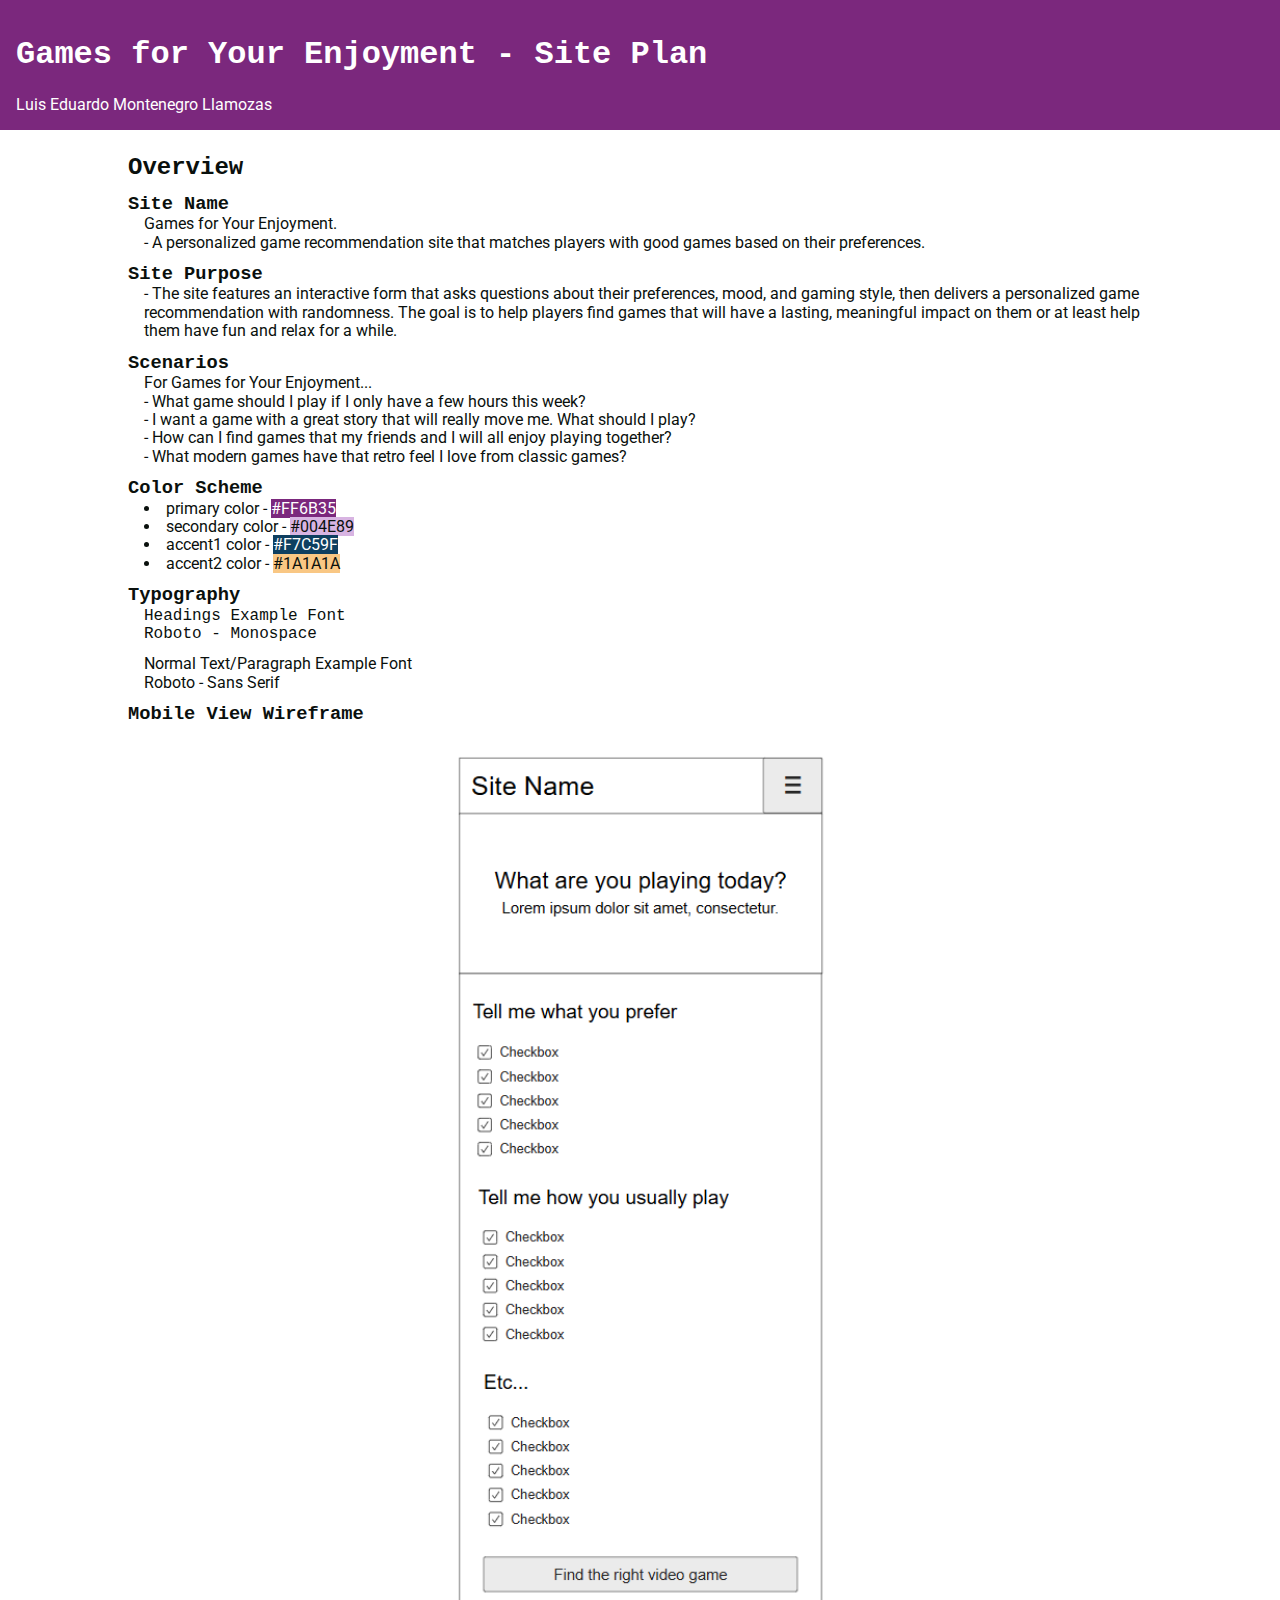
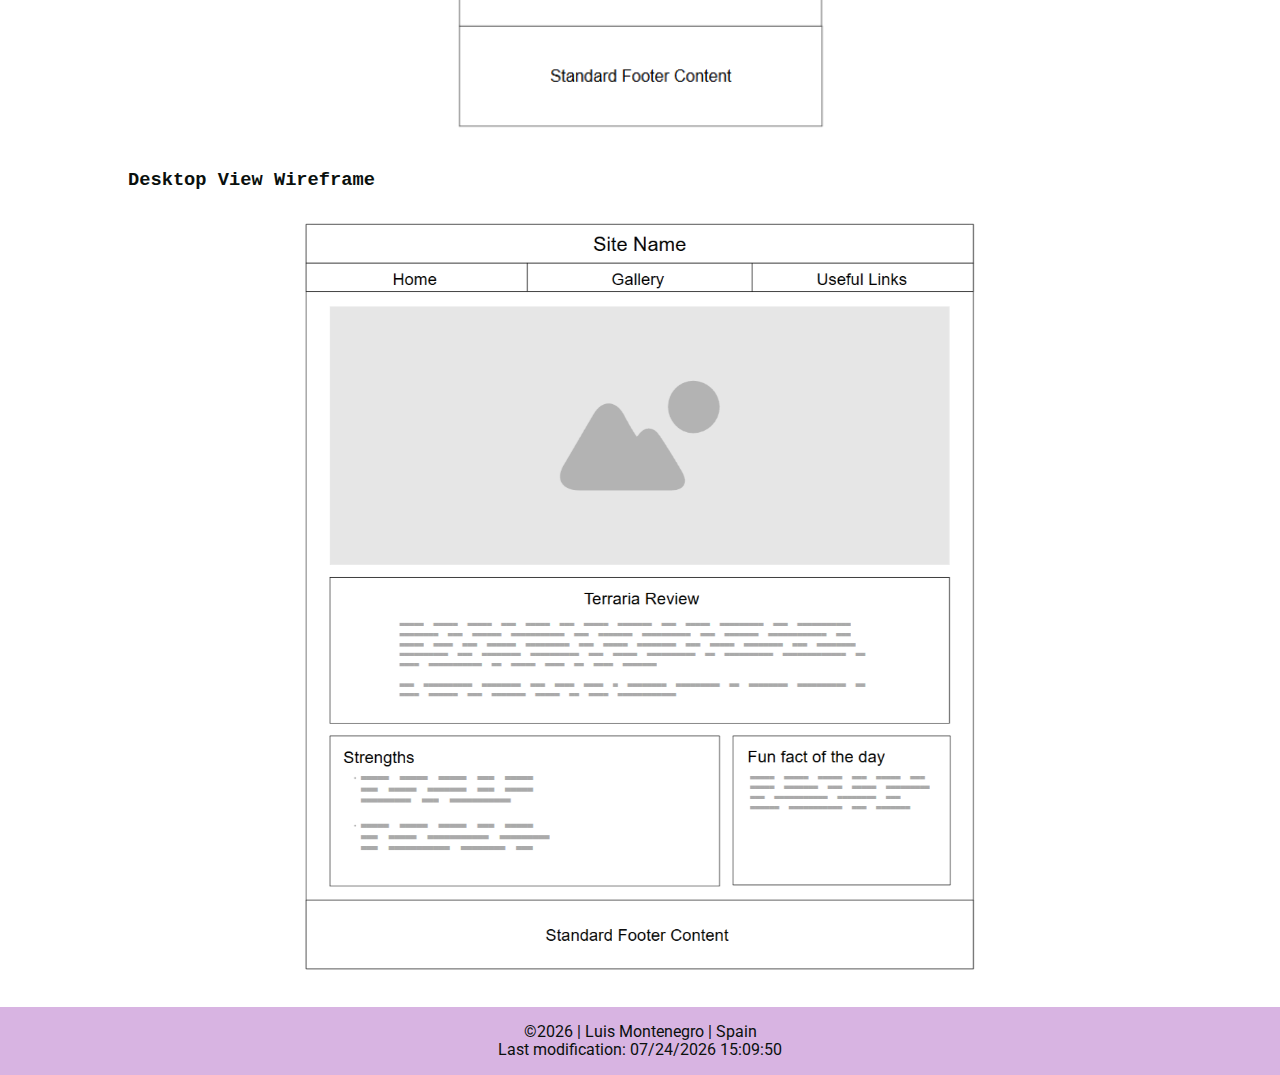
<file: final/siteplan.html>
<!DOCTYPE html>
<html lang="en-US">

<head>
    <meta charset="UTF-8">
    <meta name="viewport" content="width=device-width, initial-scale=1.0">
    <title>Games for Your Enjoyment - Site Plan - WDD 231</title>
    <meta name="author" content="Luis Eduardo Montenegro Llamozas">
    <meta name="description"
        content="Luis Eduardo Montenegro Llamozas's Site Plan Page part of the WDD 231 Final Project.">
    <link rel="stylesheet" href="styles/normalize.css">
    <link rel="stylesheet" href="styles/siteplan.css">
    <link rel="icon" href="favicon.ico">
    <link rel="preconnect" href="https://fonts.googleapis.com">
    <link rel="preconnect" href="https://fonts.gstatic.com" crossorigin>
    <link href="https://fonts.googleapis.com/css2?family=Roboto:wght@100..900&display=swap" rel="stylesheet">
    <script src="scripts/getdates.js" defer></script>
</head>

<body>
    <header>
        <h1>Games for Your Enjoyment - Site Plan</h1>
        <div>Luis Eduardo Montenegro Llamozas</div>
    </header>
    <main>
        <h2>Overview</h2>

        <h3>Site Name</h3>
        <p>Games for Your Enjoyment.</p>
        <p> - A personalized game recommendation site that matches players with good games based on their preferences.
        </p>

        <h3>Site Purpose</h3>
        <p> - The site features an interactive form that asks questions about their preferences, mood, and gaming style,
            then delivers a personalized game recommendation with randomness. The goal is to help players find games
            that will have a lasting, meaningful impact on them or at least help them have fun and relax for a while.
        </p>

        <h3>Scenarios</h3>
        <p>For Games for Your Enjoyment...</p>
        <p> - What game should I play if I only have a few hours this week?</p>
        <p> - I want a game with a great story that will really move me. What should I play?</p>
        <p> - How can I find games that my friends and I will all enjoy playing together?</p>
        <p> - What modern games have that retro feel I love from classic games?</p>

        <h3>Color Scheme</h3>
        <ul>
            <li>primary color - <span id="primary">#FF6B35</span></li>
            <li>secondary color - <span id="secondary">#004E89</span></li>
            <li>accent1 color - <span id="firstAccent">#F7C59F</span></li>
            <li>accent2 color - <span id="secondAccent">#1A1A1A</span></li>
        </ul>

        <h3>Typography</h3>
        <p class="headingsExample">Headings Example Font</p>
        <p class="headingsExample">Roboto - Monospace</p>
        <p id="paragraphExample">Normal Text/Paragraph Example Font</p>
        <p>Roboto - Sans Serif</p>

        <h3>Mobile View Wireframe</h3>
        <img id="mobile" src="images/mobile.png" alt="Home page mobile view Wireframe Example Design">

        <h3>Desktop View Wireframe</h3>
        <img id="desktop" src="images/desktop.png" alt="Home page desktop view Wireframe Example Design">
    </main>
    <footer>
        <p>&copy;<span id="currentyear"></span> | Luis Montenegro | Spain</p>
        <p id="lastModified"></p>
    </footer>
</body>

</html>
</file>
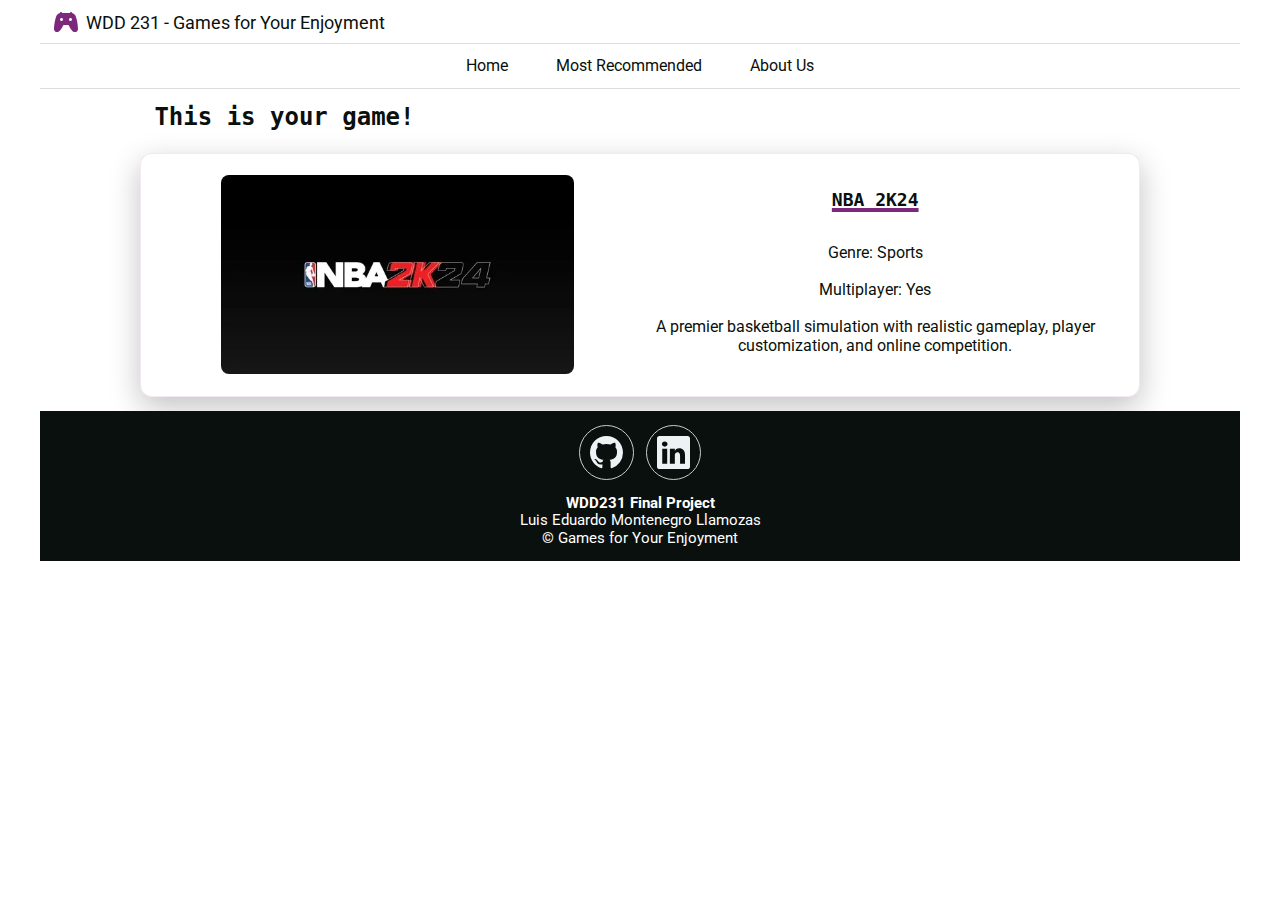
<file: final/yourgame.html>
<!DOCTYPE html>
<html lang="en-US">

<head>
    <meta charset="UTF-8">
    <meta name="viewport" content="width=device-width, initial-scale=1.0">
    <title>Your Game - Games for Your Enjoyment</title>
    <meta name="author" content="Luis Eduardo Montenegro Llamozas">
    <meta name="description"
        content="Individual Website Project Page that displays the game selected for the user, part of the Web Frontend Development I course of Luis Eduardo Montenegro Llamozas">

    <link rel="stylesheet" href="styles/normalize.css">
    <link rel="stylesheet" href="styles/small.css">
    <link rel="stylesheet" href="styles/larger.css">
    <link rel="stylesheet" href="styles/yourgame.css">
    <link rel="icon" href="favicon.ico">

    <link rel="preconnect" href="https://fonts.googleapis.com">
    <link rel="preconnect" href="https://fonts.gstatic.com" crossorigin>
    <link href="https://fonts.googleapis.com/css2?family=Roboto:wght@100..900&display=swap" rel="stylesheet">

    <script src="scripts/yourgame.js" defer></script>
</head>

<body>
    <header>
        <img src="images/logo.svg" alt="Site Logo" width="1" height="1">
        <span>WDD 231 - Games for Your Enjoyment</span>
        <button id="nav-button" class="hamburger" aria-label="navigation"></button>
    </header>
    <nav id="nav-bar" class="navigation">
        <ul>
            <li><a href="index.html">Home</a></li>
            <li><a href="recommended.html">Most Recommended</a></li>
            <li><a href="about.html">About Us</a></li>
        </ul>
    </nav>

    <main>
        <h1>This is your game!</h1>
        <section class="your-game">
            <div class="your-game-card">
                <img id="logo">
                <h2 id="name" class="bold"></h2>
                <p id="genre"></p>
                <p id="multiplayer"></p>
                <p id="description"></p>
            </div>
        </section>
    </main>


    <footer>
        <div class="social">
            <a href="https://github.com/devlmon" target="_blank"><img src="images/github.svg"
                    alt="Luis Montenegro's Github link" width="1" height="1"></a>
            <a href="https://www.linkedin.com/in/luismon7/" target="_blank"><img src="images/linkedin.svg"
                    alt="Luis Montenegro's LinkedIn link" width="1" height="1"></a>
        </div>
        <div class="project-info">
            <p class="bold">WDD231 Final Project</p>
            <p>Luis Eduardo Montenegro Llamozas</p>
            <p>&copy;<span id="currentyear"></span> Games for Your Enjoyment</p>
            <p id="lastModified"></p>
        </div>
    </footer>
</body>

</html>
</file>
<file: styles/small.css>
:root {
    --heading-font: "Roboto Mono", monospace;
    --paragraph-font: "Roboto", sans-serif;

    --white: #EDF2F4;
    --black: #272727;
    --color-1: #227C9D;
    --color-2: #FE6D73;
}

* {
    margin: 0;
    padding: 0;
    font-family: var(--heading-font);
    box-sizing: border-box;
}

body {
    background-color: var(--white);
}

a {
    font-family: var(--paragraph-font);
}

h1 {
    margin-left: 0.9rem;
}

/* ------------------------------ Header Styles ------------------------------ */
header {
    display: grid;
    grid-template-columns: 24px auto 44px;
    padding: 0.6rem 0 0.6rem 0.9rem;
    align-items: end;
    column-gap: 8px;
    border-bottom: #ddd 1.5px solid;
}

header img {
    display: block;
    width: 100%;
    height: auto;
}

header span {
    font-size: 1.2rem;
    color: var(--black)
}

/* ------------------------------ Navigation Styles ------------------------------ */
/* Hamburger */
.hamburger {
    background: none;
    border: none;
    color: var(--black);
    font-family: Verdana, Geneva, Tahoma, sans-serif;
    font-size: 1.2rem;
    cursor: pointer;
}

.hamburger::before {
    content: "\2630";
}

.hamburger.show::before {
    content: "\00D7";
}

/* Navigation Bar */
.navigation {
    display: none;
}

.navigation.show {
    display: block;
    background-color: var(--white);
}

.navigation ul {
    list-style-type: none;
}

.navigation a {
    display: block;
    padding: 0.8rem 0.9rem;
    color: var(--black);
    text-decoration: none;
    border-bottom: #ddd 1.5px solid;
}

.navigation li.current {
    background-color: var(--black);
}

.navigation li.current a {
    color: var(--white);
    border-bottom: var(--black) 1.5px solid;
}

.navigation a:hover,
.navigation li.current a:hover {
    background-color: var(--color-1);
    color: var(--white);
    border-bottom: var(--color-1) 1.5px solid;
}

/* ------------------------------ Footer Styles ------------------------------ */
footer {
    background-color: var(--black);
    color: var(--white);
    padding: 1.2rem 0.9rem;
    text-align: center;
}

.social {
    display: flex;
    justify-content: center;
    column-gap: 0.8rem;
}

.social a {
    display: flex;
    justify-content: center;
    align-items: center;
    width: 44px;
    height: 44px;
    border: #ccc 1px solid;
    border-radius: 22px;
}

.social a:hover {
    background-color: #444;
}

.social img {
    width: 22px;
    height: 22px;
}

footer p, footer span {
    margin-top: 0.50rem;
    font-family: var(--paragraph-font);
    font-size: 0.9rem;
}
</file>
<file: styles/larger.css>
@media only screen and (min-width: 40rem) {
    .hamburger {
        display: none;
    }

    header {
        grid-template-columns: 24px auto;
    }

    header,
    main,
    nav,
    footer {
        max-width: 900px;
        margin: 0 auto;
    }

    .navigation {
        display: block;
        border-bottom: #ddd 1px solid;
    }

    .navigation ul {
        display: flex;
    }

    .navigation a {
        border-bottom: none;
    }
}
</file>
<file: styles/index.css>
h2 {
    text-align: center;
}

section {
    margin: 0 0.9rem;
}

h2 {
    padding: 0.25rem;
    background-color: var(--color-1);
    color: var(--white);
}

.luisphoto {
    display: block;
    width: 80%;
    height: auto;
    margin: 0 auto;
    padding: 1rem 0;
    max-width: 250px;
}

.about-me,
.student-photo,
.certificate-courses {
    background-color: #dbdbdb;
    margin-bottom: 0.90rem;
}

.about-me p {
    font-family: var(--paragraph-font);
    padding: 1rem 0.9rem;
}

.filter button {
    background: var(--black);
    border: var(--black) 1px solid;
    border-radius: 10px;
    width: 100%;
    padding: 0.25rem;
    color: var(--white);
    font-family: var(--paragraph-font);
    font-size: medium;
    cursor: pointer;
}

.filter {
    display: grid;
    grid-template-columns: 1fr 1fr 1fr;
    column-gap: 1rem;
    list-style-type: none;
    align-items: center;
    justify-items: center;
    padding: 0.8rem 0.9rem;
}

.filter button:hover {
    background-color: #444;
    border: var(--black) 1px solid;
}

.list {
    padding: 0.8rem 0.9rem 0.01rem 0.9rem;
}

.list p {
    display: block;
    width: 100%;
    padding: 0.45rem;
    text-align: center;
    font-family: var(--paragraph-font);
    font-size: medium;
    background-color: var(--color-2);
    color: var(--white);
    border: var(--black) 3px solid;
    margin-bottom: 0.9rem;
}

.list p[class="course completed"] {
    background-color: var(--color-1);
}

h1 {
    margin-bottom: 0.45rem;
}
</file>
<file: final/styles/small.css>
:root {
    --heading-font: "Roboto Mono", monospace;
    --paragraph-font: "Roboto", sans-serif;

    --primary-color: #7B287D;
    --secondary-color: #D8B4E2;
    --accentuation-1: #0e3f60;
    --accentuation-2: #F9C784;
    --white: #FFF;
    --black: #0A100D;
}

* {
    margin: 0;
    padding: 0;
    font-family: var(--heading-font);
    box-sizing: border-box;
    word-break: break-word;
    overflow-wrap: anywhere;
}

body {
    background-color: var(--white);
    color: var(--black);
}

a,
p,
li,
span,
legend,
label,
input {
    font-family: var(--paragraph-font);
    color: var(--black);
}

h1 {
    margin: 0 0.90rem 1.35rem 0.90rem;
    font-size: x-large;
}

main h2 {
    font-size: large;
}

.bold {
    font-weight: bold;
}

/* Header */
header {
    display: grid;
    grid-template-columns: 24px auto 44px;
    padding: 0.6rem 0 0.6rem 0.9rem;
    align-items: end;
    column-gap: 8px;
    border-bottom: #ddd 1.5px solid;
}

header img {
    display: block;
    width: 100%;
    height: auto;
}

header span {
    font-size: 1.1rem;
    color: var(--black);
}

/* Hamburger */
.hamburger {
    background: none;
    border: none;
    color: var(--black);
    font-family: Verdana, Geneva, Tahoma, sans-serif;
    font-size: 1.2rem;
    cursor: pointer;
}

.hamburger::before {
    content: "\2630";
}

.hamburger.show::before {
    content: "\00D7";
}

/* Navigation */
.navigation {
    display: none;
}

.navigation.show {
    display: block;
    background-color: var(--white);
}

.navigation ul {
    list-style-type: none;
}

.navigation a {
    display: block;
    padding: 0.8rem 0.9rem;
    color: var(--black);
    text-decoration: none;
    border-bottom: #ddd 1.5px solid;
}

.navigation li.current {
    background-color: var(--primary-color);
}

.navigation li.current a {
    color: var(--white);
}

.navigation a:hover,
.navigation li.current a:hover {
    background-color: var(--accentuation-1);
    color: var(--white);
}

/* Main layout */
main {
    width: 92%;
    max-width: 1000px;
    margin: 0.90rem auto;
}

/* Footer */
footer {
    background-color: var(--black);
    padding: 0.90rem;
    color: var(--white);
    align-items: center;
    text-align: center;
}

.social {
    display: flex;
    justify-content: center;
    column-gap: 0.80rem;
    margin-bottom: 0.90rem;
}

.social a {
    display: flex;
    justify-content: center;
    align-items: center;
    width: 55px;
    height: 55px;
    border: #ccc 1px solid;
    border-radius: 33px;
}

.social img {
    width: 33px;
    height: 33px;
}

.project-info p,
footer span {
    font-family: var(--paragraph-font);
    font-size: 0.95rem;
    color: var(--white);
}
</file>
<file: final/styles/larger.css>
/* Larger screens */
@media only screen and (min-width: 40rem) {
    .hamburger {
        display: none;
    }

    header {
        grid-template-columns: 24px auto;
    }

    header,
    nav,
    footer {
        max-width: 1200px;
        margin: 0 auto;
    }

    .navigation {
        display: block;
        border-bottom: #ddd 1px solid;
    }

    /* center navigation items horizontally using grid */
    .navigation ul {
        display: grid;
        grid-auto-flow: column;
        justify-content: center;
        align-items: center;
        gap: 1rem;
    }

    .navigation a {
        border-bottom: none;
        padding: 0.8rem 1rem;
    }
}
</file>
<file: final/styles/index.css>
.hero-text {
    position: relative;
    padding: 3.75rem 1.25rem;
    align-items: center;
    justify-content: center;
    text-align: center;
    min-height: 36vh;
    overflow: hidden;
}

.hero-text::before {
    content: "";
    position: absolute;
    inset: 0;
    background: linear-gradient(120deg, rgba(22, 86, 100, 0.92), rgba(123, 40, 125, 0.85));
    opacity: 0.95;
}

.main-title {
    position: relative;
    z-index: 2;
    font-size: clamp(1.6rem, 5vw, 4.2rem);
    font-weight: 900;
    letter-spacing: 0.10rem;
    color: var(--black);
}

.sub-text {
    position: relative;
    z-index: 2;
    margin: 0.75rem auto;
    color: var(--white);
}

.gaming-form {
    width: 100%;
    background: #ebebeb;
    margin-bottom: 1.35rem;
    padding: 0.90rem;
}

.gaming-form h2 {
    text-align: center;
    text-decoration: solid underline var(--primary-color) 4px;
}

.your-game-form {
    margin: 0.90rem auto;
    max-width: 840px;
}

.your-game-form fieldset {
    border: none;
    padding: 0;
}

.your-game-form legend {
    font-weight: 700;
    margin-bottom: 0.90rem;
    text-decoration: solid underline var(--primary-color) 4px;
}

label {
    display: block;
    margin-bottom: 0.2rem;
    font-size: 0.95rem;
}

label span {
    display: block;
    margin-bottom: 0.25rem;
    font-weight: 600;
}

select,
input[type="number"] {
    width: 100%;
    padding: 0.65rem;
    margin-bottom: 0.45rem;
    border: 1px solid rgba(30, 30, 30, 0.12);
    border-radius: 4px;
    background: var(--white);
    transition: border-color 180ms ease, box-shadow 180ms ease, background-color 220ms ease;
}

.your-game-form input[type="radio"] {
    margin-right: 0.4rem;
}

input[type="submit"] {
    display: inline-block;
    background: linear-gradient(90deg, var(--primary-color), var(--accentuation-1));
    color: var(--white);
    border: none;
    padding: 0.75rem 1.25rem;
    border-radius: 6px;
    cursor: pointer;
    font-size: 1rem;
    box-shadow: 0 6px 18px rgba(123, 40, 125, 0.18);
}

input[value="story"] {
    margin-bottom: 0.90rem;
}

/* Required Details */
select:focus,
input:focus {
    outline: 4px solid var(--secondary-color);
}

select:required:invalid,
input:required:invalid {
    border-color: var(--black);
}

select:required:valid,
input:required:valid {
    border-color: var(--accentuation-1);
}

/* Larger screens */
@media only screen and (min-width: 40rem) {
    input[type="submit"] {
        width: 55%;
    }
}

/* Last-visit modal */
.last-visit-modal {
    position: fixed;
    right: 1rem;
    bottom: 1rem;
    z-index: 6;
    display: flex;
    align-items: flex-end;
    justify-content: flex-end;
    pointer-events: auto;
    transition: transform 320ms ease, opacity 300ms ease;
}

.last-visit-modal.modal-hidden {
    opacity: 0;
    transform: translateY(12px);
}

.modal-content {
    background: var(--black);
    padding: 0.75rem 1rem;
    border-radius: 8px;
    box-shadow: 0 8px 24px rgba(0, 0, 0, 0.35);
    max-width: 320px;
    font-size: 0.95rem;
    display: flex;
    gap: 0.5rem;
    align-items: center;
}

.modal-message {
    margin: 0;
    line-height: 1.2;
    flex: 1 1 auto;
    color: var(--white);
}

.modal-close {
    background: transparent;
    color: var(--white);
    border: none;
    font-size: 1.1rem;
    cursor: pointer;
    padding: 0.15rem 0.4rem;
    line-height: 1;
}
</file>
<file: styles/prophets.css>
:root {
    --heading-font: "Roboto Mono", monospace;
    --paragraph-font: "Roboto", sans-serif;

    --white: #EDF2F4;
    --black: #272727;
    --color-1: #165664;
    --color-2: #663C00;
}

* {
    margin: 0;
    padding: 0;
    font-family: var(--heading-font);
    box-sizing: border-box;
}

body {
    background-color: var(--white);
}

h1, footer {
    text-align: center;
    margin: 2rem;
    color: var(--color-1);
}

main {
    background-color: var(--color-1);
    margin: 2rem;
    padding: 1rem;
    box-shadow: var(--black) 0px 0px 20px;
}

#cards {
    display: grid;
    grid-template-columns: repeat(auto-fit, minmax(300px, 1fr));
    gap: 1rem;
    padding: 2rem;
    background-color: #bababa;
}

#cards section {
    padding: 1.25rem;
    background-color: var(--white);
}

#cards section h2 {
    text-align: center;
    margin-bottom: 1rem;
    color: var(--black);
}

#cards section img {
    margin-top: 1rem;
    display: block;
    width: 100%;
    max-width: 400px;
    height: auto;
    box-shadow: var(--black) 0px 0px 15px;
}
</file>
<file: chamber/styles/small.css>
:root {
    --heading-font: "Roboto Mono", monospace;
    --paragraph-font: "Roboto", sans-serif;

    --white: #EDF2F4;
    --black: #272727;
    --color-1: #165664;
    --color-2: #84b0c9;
}

* {
    margin: 0;
    padding: 0;
    font-family: var(--heading-font);
    box-sizing: border-box;
    word-break: break-word;
    overflow-wrap: anywhere;
}

body {
    background-color: var(--white);
}

a,
p {
    font-family: var(--paragraph-font);
}

h1 {
    margin-left: 0.9rem;
    margin-bottom: 0;
    font-size: x-large;
}

h2 {
    font-size: large;
}

.bold {
    font-weight: bold;
}

/* ------------------------------ Header Styles ------------------------------ */
header {
    display: grid;
    grid-template-columns: 24px auto 44px;
    padding: 0.6rem 0 0.6rem 0.9rem;
    align-items: end;
    column-gap: 8px;
    border-bottom: #ddd 1.5px solid;
}

header img {
    display: block;
    width: 100%;
    height: auto;
}

header span {
    font-size: 1.2rem;
    color: var(--black)
}

/* ------------------------------ Navigation Styles ------------------------------ */
/* Hamburger */
.hamburger {
    background: none;
    border: none;
    color: var(--black);
    font-family: Verdana, Geneva, Tahoma, sans-serif;
    font-size: 1.2rem;
    cursor: pointer;
}

.hamburger::before {
    content: "\2630";
}

.hamburger.show::before {
    content: "\00D7";
}

/* Navigation Bar */
.navigation {
    display: none;
}

.navigation.show {
    display: block;
    background-color: var(--white);
}

.navigation ul {
    list-style-type: none;
}

.navigation a {
    display: block;
    padding: 0.8rem 0.9rem;
    color: var(--black);
    text-decoration: none;
    border-bottom: #ddd 1.5px solid;
}

.navigation li.current {
    background-color: var(--black);
}

.navigation li.current a {
    color: var(--white);
    border-bottom: var(--black) 1.5px solid;
}

.navigation a:hover,
.navigation li.current a:hover {
    background-color: var(--color-1);
    color: var(--white);
    border-bottom: var(--color-1) 1.5px solid;
}

/* ------------------------------ Footer Styles ------------------------------ */
footer {
    background-color: var(--black);
    color: var(--white);
    padding: 1.25rem 0.90rem;
}

.direction {
    margin-bottom: 1.25rem;
}

.social {
    display: flex;
    justify-content: center;
    column-gap: 0.80rem;
    margin-bottom: 1.25rem;
}

.social a {
    display: flex;
    justify-content: center;
    align-items: center;
    width: 55px;
    height: 55px;
    border: #ccc 1px solid;
    border-radius: 33px;
}

.social a:hover {
    background-color: #444;
}

.social img {
    width: 33px;
    height: 33px;
}

footer p,
footer span {
    margin-top: 0.50rem;
    font-family: var(--paragraph-font);
    font-size: 0.9rem;
}
</file>
<file: chamber/styles/larger.css>
@media only screen and (min-width: 40rem) {
    .hamburger {
        display: none;
    }

    header {
        grid-template-columns: 24px auto;
    }

    header,
    main,
    nav,
    footer {
        max-width: 1200px;
        margin: 0 auto;
    }

    .navigation {
        display: block;
        border-bottom: #ddd 1px solid;
    }

    .navigation ul {
        display: flex;
    }

    .navigation a {
        border-bottom: none;
    }

    footer {
        display: grid;
        grid-template-columns: 1fr 1fr 1fr;
    }
}
</file>
<file: chamber/styles/directory.css>
#cards.show-grid section {
    background-color: #fbf9f5;
    box-shadow: 2px 2px 12px rgba(0, 0, 0, 0.1);
    text-align: center;
    padding: 1rem;
    margin: 1rem;
}

#cards.show-grid section img {
    width: 100%;
    max-width: 200px;
    height: auto;
}

#cards.show-grid {
    padding: 0 1rem 1rem 1rem;
}

#cards.show-grid h2 {
    display: none;
}

#cards.show-table img {
    display: none;
}

#cards.show-table {
    padding: 1.45rem 0.90rem;
}

#cards a {
    color: var(--color-1);
}

#cards.show-table section:nth-child(even) {
    background-color: var(--white);
}

#cards.show-table section {
    display: grid;
    background-color: #ddd;
    font-family: var(--paragraph-font)
}

#cards.show-table section h2,
#cards.show-table section a {
    padding: 0.75rem 0.45rem;
}

#cards.show-table section p {
    padding: 0 0.45rem;
}

.view-selectors {
    display: flex;
    justify-content: center;
    column-gap: 2rem;
}

.view-selector {
    margin-top: 1.45rem;
    background: none;
    border: var(--black) 4px solid;
    border-radius: 8px;
    padding: 0.25rem;
    color: var(--black);
    font-family: Verdana, Geneva, Tahoma, sans-serif;
    font-size: 1.2rem;
    cursor: pointer;
}

.view-selector:hover {
    background-color: var(--color-2);
    color: var(--color-1);
}

.view-selector img {
    width: 33px;
    height: 33px;
}

@media only screen and (min-width: 40rem) {
    #cards.show-grid {
        display: grid;
        grid-template-columns: repeat(auto-fit, minmax(250px, 1fr));
    }

    #cards.show-table section {
        grid-template-columns: 25% 30% 20% 25%;
    }

    #cards.show-table section p,
    #cards.show-table section h2,
    #cards.show-table section a {
        padding: 0.90rem;
    }
}
</file>
<file: chamber/styles/discover.css>
#cards .place-card {
    background-color: #fbf9f5;
    box-shadow: 2px 2px 12px rgba(0, 0, 0, 0.1);
    text-align: left;
    padding: 1rem;
    margin: 1rem;
    border-radius: 6px;
    display: flex;
    flex-direction: column;
    gap: 0.5rem;
}

#cards .place-card figure {
    margin: 0;
    display: block;
}

#cards .place-card img {
    width: 100%;
    max-width: 220px;
    height: auto;
    display: block;
    border-radius: 4px;
}

#cards .place-card h2 {
    margin: 0.25rem 0 0.25rem 0;
    font-size: 1.25rem;
}

#cards .place-card address {
    font-style: normal;
    color: var(--muted-color, #333);
    font-size: 0.95rem;
}

#cards .place-card p {
    margin: 0.5rem 0;
    line-height: 1.4;
}

.learn-more-btn {
    align-self: start;
    background: var(--color-1, #2a7ae2);
    color: var(--white, #fff);
    border: none;
    padding: 0.5rem 0.75rem;
    border-radius: 6px;
    cursor: pointer;
    font-family: inherit;
}

.learn-more-btn:hover {
    background: var(--color-2, #1458b3);
}

@media only screen and (min-width: 40rem) {
    #cards {
        display: grid;
        grid-template-columns: repeat(auto-fit, minmax(250px, 1fr));
        gap: 1rem;
        padding: 0 1rem 1rem 1rem;
    }

    #cards .place-card h2,
    #cards .place-card p,
    #cards .place-card address {
        padding: 0.5rem 0;
    }
}
</file>
<file: chamber/styles/join.css>
/* Form Section */
main section {
    padding: 0.90rem;
}

main section h2 {
    margin-bottom: 0.90rem;
}

.join-us-form {
    max-width: 600px;
}

fieldset {
    border: var(--color-1) 2px solid;
    border-radius: 8px;
    padding: 1rem;
    background-color: #f9f9f9;
}

legend {
    padding: 0 0.45rem;
    color: var(--color-1);
    font-size: 1.10rem;
}

label {
    display: block;
    margin-bottom: 1rem;
    font-family: var(--paragraph-font);
}

label span {
    display: block;
    font-weight: bold;
    margin-bottom: 0.25rem;
    color: var(--black);
}

input[type="text"],
input[type="email"],
input[type="tel"],
select,
textarea {
    width: 100%;
    padding: 0.75rem;
    margin-top: 0.25rem;
    border: var(--color-2) 1px solid;
    border-radius: 4px;
    font-family: var(--paragraph-font);
    font-size: 1rem;
    box-sizing: border-box;
}

input[type="text"]:focus,
input[type="email"]:focus,
input[type="tel"]:focus,
select:focus,
textarea:focus {
    outline: none;
    border: var(--color-1) 2px solid;
    background-color: #f0f8ff;
}

textarea {
    resize: vertical;
    min-height: 120px;
}

input[type="submit"] {
    background-color: var(--color-1);
    color: var(--white);
    padding: 0.75rem 2rem;
    border: none;
    border-radius: 4px;
    font-family: var(--heading-font);
    font-size: 1rem;
    cursor: pointer;
    margin-top: 0.90rem;
    width: 100%;
}

input[type="submit"]:hover {
    background-color: var(--color-2);
    color: var(--color-1);
    transition: 0.35s ease-in-out;
}

/* Membership Levels Section */

.level-box {
    margin: 0.90rem;
    border: var(--color-2) 2px solid;
    border-radius: 8px;
    padding: 0.90rem;
    background-color: #f9f9f9;
}



.level-box h3 {
    color: var(--color-1);
    margin-bottom: 0.75rem;
    font-size: 1rem;
}

.level-button {
    background-color: var(--color-1);
    color: var(--white);
    padding: 0.45rem 1.50rem;
    border: none;
    border-radius: 4px;
    font-family: var(--heading-font);
    cursor: pointer;
}

.level-button:hover {
    background-color: var(--color-2);
    color: var(--color-1);
    transition: 0.35s ease-in-out;
}

/* Animation Keyframes */
@keyframes fadeToNP {
    from {
        background-color: #f9f9f9;
    }

    to {
        background-color: rgba(22, 86, 100, 0.1);
    }
}

@keyframes fadeToBronze {
    from {
        background-color: #f9f9f9;
    }

    to {
        background-color: rgba(205, 127, 50, 0.1);
    }
}

@keyframes fadeToSilver {
    from {
        background-color: #f9f9f9;
    }

    to {
        background-color: rgba(192, 192, 192, 0.15);
    }
}

@keyframes fadeToGold {
    from {
        background-color: #f9f9f9;
    }

    to {
        background-color: rgba(255, 215, 0, 0.1);
    }
}

#non-profit {
    animation: fadeToNP 3s ease-in-out forwards;
}

#bronze-profit {
    animation: fadeToBronze 3s ease-in-out forwards;
}

#silver-profit {
    animation: fadeToSilver 3s ease-in-out forwards;
}

#gold-profit {
    animation: fadeToGold 3s ease-in-out forwards;
}

/* Large view */
@media only screen and (min-width: 40rem) {
    main {
        display: grid;
        grid-template-columns: 1fr 1fr;
    }

    main h1 {
        grid-column: 1 / 3;
    }

    fieldset {
        padding: 1.5rem;
    }

    input[type="text"],
    input[type="email"],
    input[type="tel"],
    select,
    textarea {
        padding: 0.75rem;
    }

    .level-box {
        display: grid;
        grid-template-columns: 1fr auto;
        align-items: center;
        column-gap: 1rem;
    }

    .level-box h3 {
        margin-bottom: 0;
    }
}
</file>
<file: chamber/styles/thankyou.css>
.form-information {
    max-width: 420px;
    margin: 2rem auto;
    padding: 1rem;
    background: #fff;
    border: 1px solid #eee;
    border-radius: 8px;
    text-align: center;
}

.form-information h2 {
    margin: 0 0 .5rem 0;
    font-weight: 700;
    font-size: 1.1rem;
    color: var(--black);
}

.form-information p {
    margin: 0.25rem 0;
    color: #555;
    font-size: 0.95rem;
}
</file>
<file: final/styles/about.css>
/* About Page Sections */
.about-section {
    background: var(--white, #fff);
    border-radius: 8px;
    padding: 2rem;
    margin-bottom: 2rem;
    box-shadow: 0 2px 8px rgba(0, 0, 0, 0.08);
    border-left: 4px solid var(--primary-color, #7b287d);
}

.about-section h2 {
    color: var(--primary-color, #7b287d);
    font-size: 1.8rem;
    margin-bottom: 1.2rem;
}

.about-section p {
    font-size: 1rem;
    line-height: 1.7;
    color: #444;
}

/* Reasoning Section */
.reasoning-section {
    background: linear-gradient(135deg, rgba(123, 40, 125, 0.08) 0%, rgba(123, 40, 125, 0.03) 100%);
}

/* Objectives Section */
.objectives-section h2 {
    margin-bottom: 1.5rem;
}

.objectives-list {
    list-style: none;
    padding: 0;
    margin: 0;
}

.objectives-list li {
    font-size: 1rem;
    line-height: 1.8;
    color: #444;
    padding-left: 1.8rem;
    margin-bottom: 0.8rem;
    position: relative;
}

.objectives-list li:before {
    content: "✓";
    position: absolute;
    left: 0;
    color: var(--primary-color, #7b287d);
    font-weight: bold;
    font-size: 1.2rem;
}

.objectives-list li:last-child {
    margin-bottom: 0;
}

/* Contact Section */
.contact-section {
    background: linear-gradient(135deg, rgba(123, 40, 125, 0.05) 0%, rgba(123, 40, 125, 0.02) 100%);
}

.contact-info {
    display: grid;
    grid-template-columns: 1fr;
    gap: 1.5rem;
    margin-top: 1.5rem;
}

.contact-item h3 {
    color: var(--primary-color, #7b287d);
    font-size: 1.2rem;
    margin-bottom: 0.5rem;
}

.contact-item p {
    font-size: 1rem;
    color: #555;
    margin: 0;
}

.contact-item a {
    color: var(--primary-color, #7b287d);
    text-decoration: none;
    transition: color 0.2s ease;
}

.contact-item a:hover {
    text-decoration: underline;
    color: #5a1f5a;
}

/* Responsive Design - Tablet and Larger */
@media only screen and (min-width: 40rem) {
    .about-section {
        padding: 2.5rem;
        margin-bottom: 2.5rem;
    }

    .about-section h2 {
        font-size: 2rem;
        margin-bottom: 1.5rem;
    }

    .contact-info {
        grid-template-columns: repeat(3, 1fr);
        gap: 2rem;
    }

    .contact-item {
        text-align: center;
    }

    .contact-item h3 {
        font-size: 1.3rem;
    }
}

/* Responsive Design - Large Screens */
@media only screen and (min-width: 64rem) {
    .about-section {
        padding: 3rem;
        margin-bottom: 3rem;
    }

    .about-section h2 {
        font-size: 2.2rem;
    }

    .about-section p {
        font-size: 1.05rem;
        max-width: 850px;
        margin-left: auto;
        margin-right: auto;
    }

    .objectives-list {
        max-width: 850px;
        margin-left: auto;
        margin-right: auto;
    }

    .contact-info {
        gap: 3rem;
    }
}
</file>
<file: final/styles/recommended.css>
.intro-section {
    background: linear-gradient(135deg, rgba(123, 40, 125, 0.1) 0%, rgba(123, 40, 125, 0.05) 100%);
    border-radius: 12px;
    padding: 2.5rem;
    margin-bottom: 3rem;
    border-left: 5px solid var(--primary-color, #7b287d);
    box-shadow: 0 4px 15px rgba(123, 40, 125, 0.15);
}

.intro-section h2 {
    color: var(--primary-color, #7b287d);
    font-size: 2rem;
    margin-bottom: 1.5rem;
    text-align: center;
}

.intro-section p {
    font-size: 1.1rem;
    line-height: 1.8;
    color: #333;
    margin-bottom: 1.2rem;
}

.intro-section p:last-child {
    margin-bottom: 0;
}

.games-container {
    display: flex;
    flex-direction: column;
    gap: 2rem;
    margin-bottom: 2rem;
}

/* Game Card Styling */
.game-card {
    background: var(--white, #fff);
    border-radius: 12px;
    padding: 1.5rem;
    box-shadow: 0 4px 12px rgba(0, 0, 0, 0.1);
    border: 1px solid rgba(123, 40, 125, 0.1);
    transition: transform 0.3s ease, box-shadow 0.3s ease;
    display: flex;
    flex-direction: column;
    gap: 1.2rem;
}

.game-card:hover {
    transform: translateY(-5px);
    box-shadow: 0 8px 25px rgba(123, 40, 125, 0.2);
}

.game-image {
    width: 100%;
    height: auto;
    max-height: 300px;
    object-fit: cover;
    border-radius: 8px;
}

.game-content h3 {
    font-size: 1.5rem;
    color: var(--primary-color, #7b287d);
    margin-bottom: 0.8rem;
}

.game-content p {
    font-size: 1rem;
    line-height: 1.7;
    color: #555;
}

@media only screen and (min-width: 40rem) {
    .intro-section {
        padding: 3rem;
        font-size: 1.05rem;
    }

    .intro-section h2 {
        font-size: 2.2rem;
        margin-bottom: 1.8rem;
    }

    .games-container {
        display: flex;
        flex-direction: row;
        gap: 2rem;
        justify-content: space-between;
    }

    .game-card {
        flex: 1;
        min-width: 300px;
    }

    .game-image {
        max-height: 250px;
    }

    .game-content h3 {
        font-size: 1.6rem;
    }
}

@media only screen and (min-width: 64rem) {
    .intro-section {
        padding: 4rem;
        margin-bottom: 4rem;
    }

    .intro-section h2 {
        font-size: 2.5rem;
        margin-bottom: 2rem;
    }

    .intro-section p {
        font-size: 1.15rem;
        max-width: 900px;
        margin-left: auto;
        margin-right: auto;
    }

    .games-container {
        gap: 3rem;
    }

    .game-card {
        padding: 2rem;
    }

    .game-image {
        max-height: 350px;
    }

    .game-content h3 {
        font-size: 1.8rem;
    }

    .game-content p {
        font-size: 1.05rem;
    }
}
</file>
<file: final/styles/siteplan.css>
:root {
    --heading-font: "Roboto Mono", monospace;
    --paragraph-font: "Roboto", sans-serif;

    --primary-color: #7B287D;
    --secondary-color: #D8B4E2;
    --accentuation-1: #0e3f60;
    --accentuation-2: #F9C784;
    --white: #FFF;
    --black: #0A100D;

}

* {
    margin: 0;
    padding: 0;
}

h1,
h2,
h3 {
    font-family: var(--heading-font);
}

p,
li,
div,
span {
    font-family: var(--paragraph-font);
}

header {
    color: var(--white);
    background-color: var(--primary-color);
    padding: 1rem;
}

footer {
    background-color: var(--secondary-color);
    text-align: center;
    padding: 1rem;
}

body {
    background-color: var(--white);
    color: var(--black);
}

main {
    width: 80%;
    margin: 1.5rem auto;
}

h3 {
    padding-top: 0.75rem;
}

ul {
    list-style-position: inside;
}

li,
main p {
    padding-left: 1rem;
}


img {
    display: block;
    margin: 1rem auto;
    width: 100%;
    height: auto;
}

#desktop {
    max-width: 700px;
}

#mobile {
    max-width: 400px;
}

#primary {
    background-color: var(--primary-color);
    color: var(--white);
}

#secondary {
    background-color: var(--secondary-color);
}

#firstAccent {
    background-color: var(--accentuation-1);
    color: var(--white);
}

#secondAccent {
    background-color: var(--accentuation-2);
}

.headingsExample {
    font-family: var(--heading-font);
}

#paragraphExample {
    padding-top: 0.75rem;
}
</file>
<file: final/styles/yourgame.css>
.your-game {
    margin: 0 auto;
}

.your-game-card {
    width: 100%;
    background: var(--white);
    border-radius: 12px;
    padding: 1.35rem;
    display: grid;
    grid-template-areas:
        "img"
        "name"
        "genre"
        "multiplayer"
        "description";
    justify-items: center;
    box-shadow: 0 10px 30px rgba(11, 12, 13, 0.25);
    border: 1px solid rgba(123, 40, 125, 0.10);
}

.your-game-card p {
    text-align: center;
    font-size: 1rem;
    margin-bottom: 0.45rem;
}

#logo {
    grid-area: img;
    width: 75%;
    height: auto;
    display: block;
    border-radius: 8px;
    object-fit: cover;
}

#name {
    grid-area: name;
    text-decoration: solid underline var(--primary-color) 4px;
    margin-top: 0.90rem;
    margin-bottom: 1.35rem;
}

#genre {
    grid-area: genre;
}

#multiplayer {
    grid-area: multiplayer;
}

#description {
    grid-area: description;
}

@media only screen and (min-width: 40rem) {
    .your-game-card {
        grid-template-areas:
            "img name"
            "img genre"
            "img multiplayer"
            "img description";
    }
}
</file>
